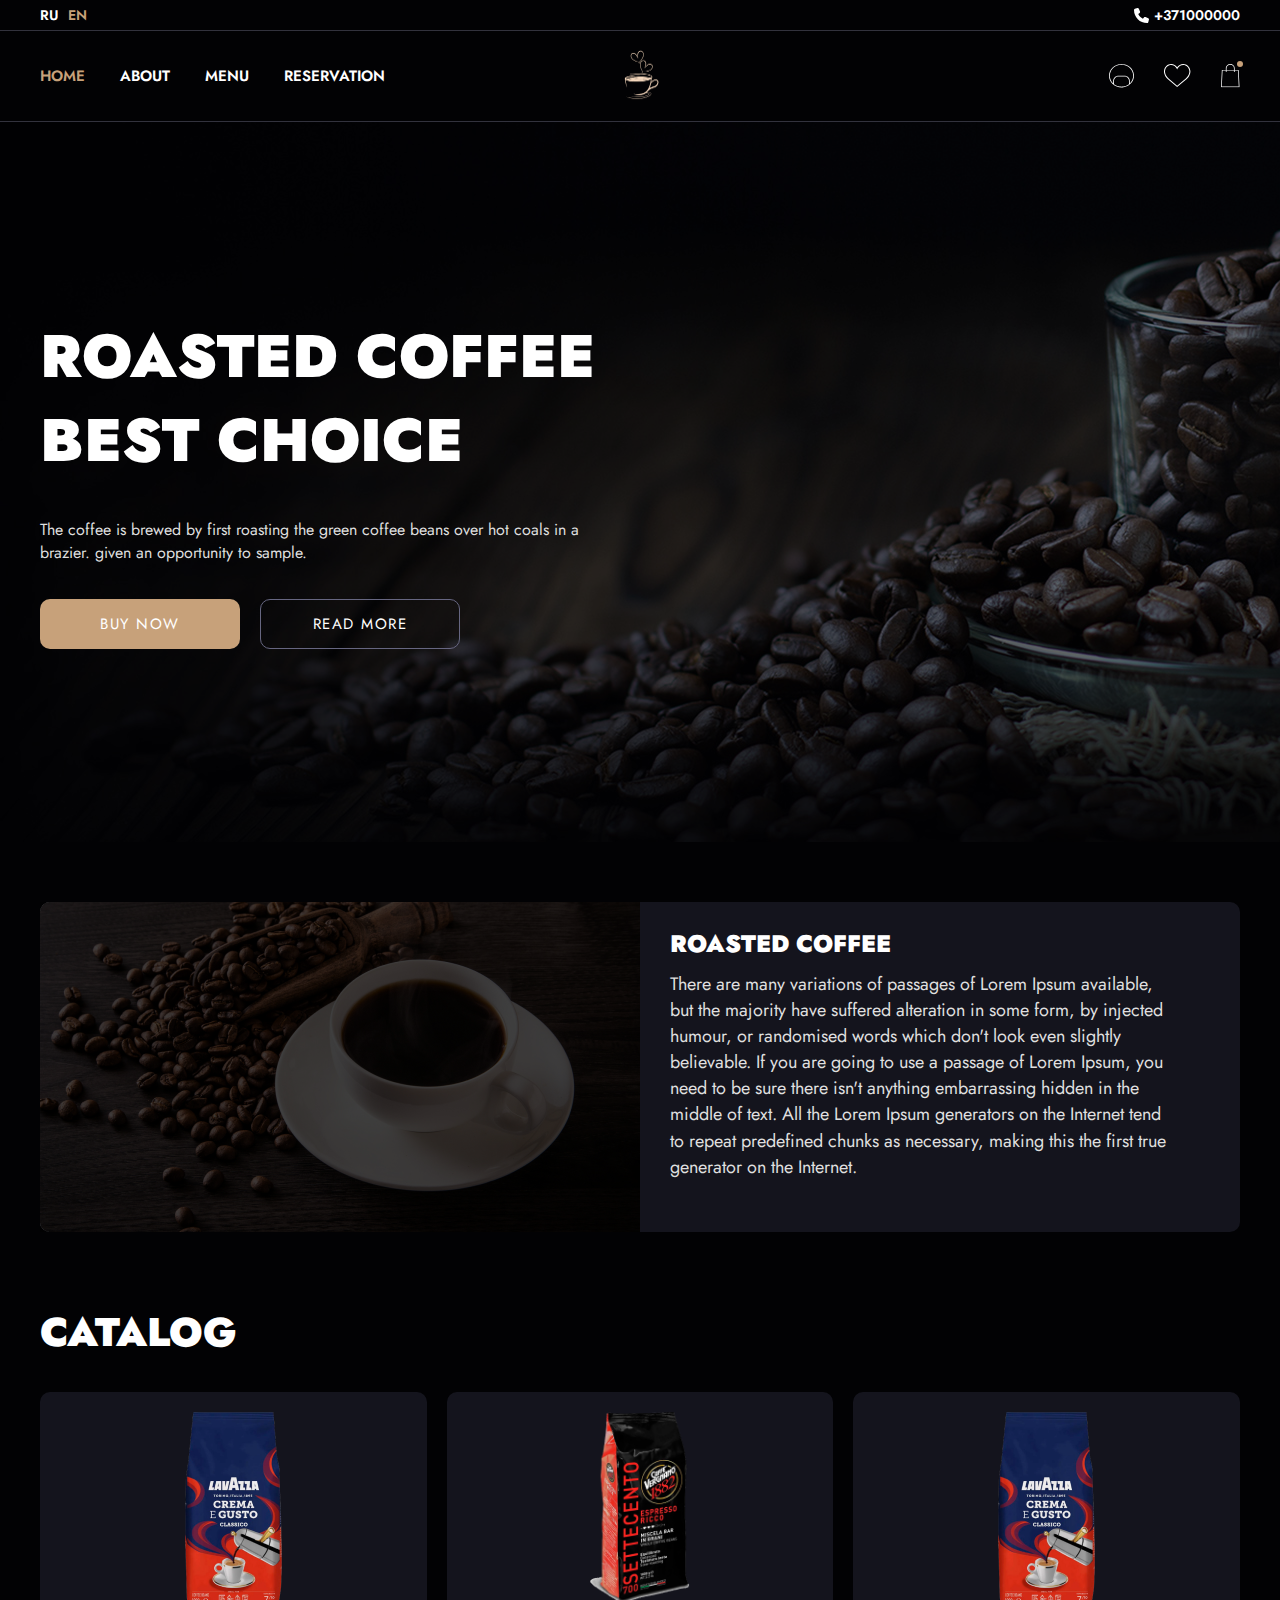
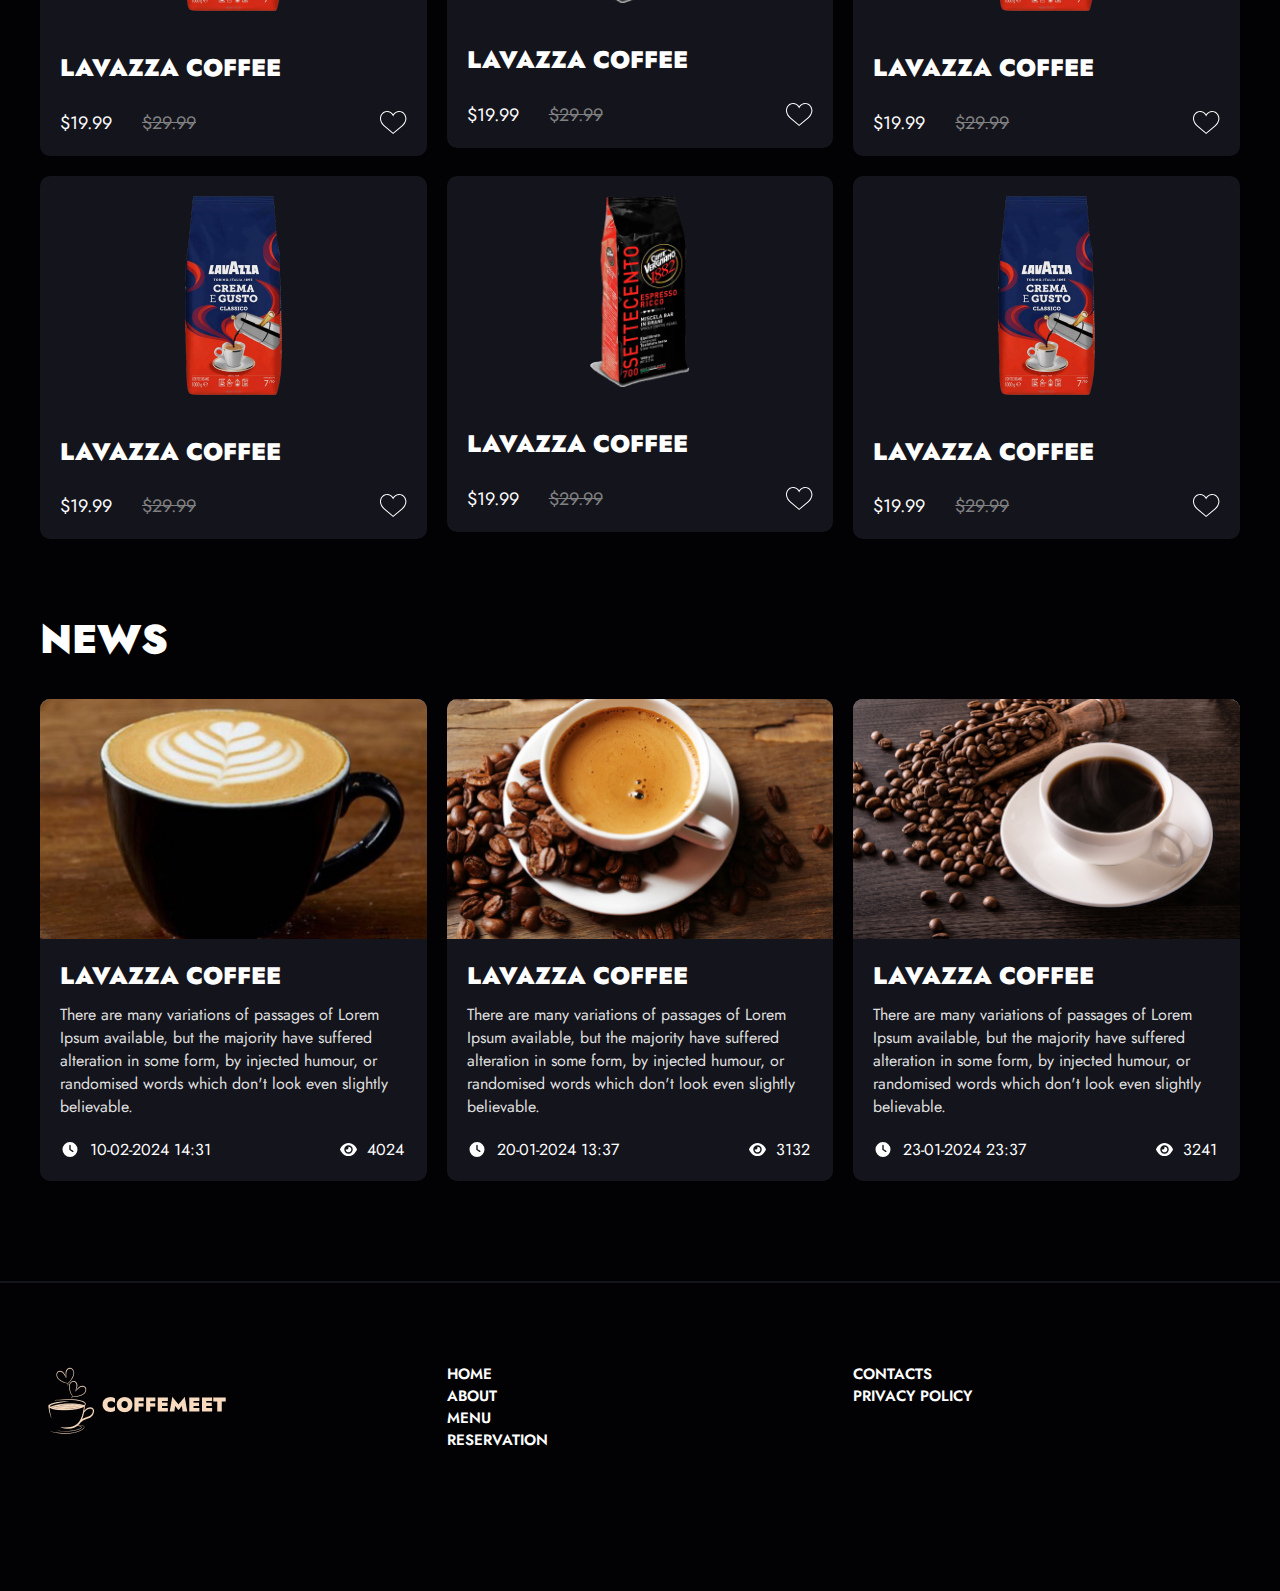
<file: index.html>
<!DOCTYPE html>
<html lang="en">
  <head>
    <meta charset="UTF-8" />
    <link rel="stylesheet" href="css/style.css" />
    <link rel="preconnect" href="https://fonts.googleapis.com" />
    <link rel="preconnect" href="https://fonts.gstatic.com" crossorigin />
    <link
      href="https://fonts.googleapis.com/css2?family=Jost:ital,wght@0,100..900;1,100..900&display=swap"
      rel="stylesheet"
    />
    <title>Main page</title>
  </head>
  <body>
    <header class="header">
      <div class="header__line">
        <div class="container">
          <div class="header__line-wrappper">
            <div class="header__lng">
              <a href="#">Ru</a>
              <a class="active" href="#">En</a>
            </div>
						<div class="header__phone-container">
							<img class="header__phone-img" src="img/phone-solid.svg" alt="">
							<a class="header__phone" href="#">+371000000</a>
						</div>
          </div>
        </div>
      </div>
      <div class="container">
        <div class="header__wrapper">
          <div class="header__block">
            <nav class="nav">
              <a class="nav__link active" href="#">Home</a>
              <a class="nav__link" href="#">About</a>
              <a class="nav__link" href="#">Menu</a>
              <a class="nav__link" href="#">Reservation</a>
            </nav>
          </div>

          <a class="logo" href="#">
            <img src="img/—Pngtree—coffee logo_5898135 1.png" alt="logo" />
          </a>
          <div class="header__block right">
            <div class="header__actions">
              <a class="header__link" href="#">
                <img src="img/Vector.svg" alt="profile" />
              </a>
              <a class="header__link" href="#">
                <img src="img/favorite 1.svg" alt="favorite" />
              </a>
              <a class="header__link" href="#">
                <img src="img/cart 1.svg" alt="cart" />
                <div class="header__link-event"></div>
              </a>
            </div>
          </div>
        </div>
      </div>
    </header>

    <div class="intro" style="background-image: url(img/hero_img.png)">
      <div class="container">
        <div class="intro__wrapper">
          <div class="intro__block">
            <h1 class="intro__title">Roasted coffee best choice</h1>
            <p class="intro__text">
              The coffee is brewed by first roasting the green coffee beans over
              hot coals in a brazier. given an opportunity to sample.
            </p>
            <div class="intro__actions">
              <a class="btn btn-main" href=""> Buy now</a>
              <a class="btn btn-secondary" href=""> read more</a>
            </div>
          </div>
        </div>
        <!-- /.intro__wrapper -->
      </div>
      <!-- /.container -->
    </div>
    <!-- /.intro -->

    <div class="container">
      <div class="info__block">
        <div class="info__img-wrapper">
          <img class="info__img" src="img/image.jpg" alt="" />
        </div>
        <div class="info__item">
          <div class="info__title">Roasted Coffee</div>

          <div class="info_text">
            There are many variations of passages of Lorem Ipsum available, but
            the majority have suffered alteration in some form, by injected
            humour, or randomised words which don't look even slightly
            believable. If you are going to use a passage of Lorem Ipsum, you
            need to be sure there isn't anything embarrassing hidden in the
            middle of text. All the Lorem Ipsum generators on the Internet tend
            to repeat predefined chunks as necessary, making this the first true
            generator on the Internet.
          </div>
        </div>
      </div>
    </div>

    <div class="container">
      <h2 class="block__title">Catalog</h2>
      <div class="block__wrappper">
        <div class="products__block">
          <a class="products__item" href="#">
            <img class="products__img" src="img/product1 1.png" alt="" />
            <h3 class="products__title">Lavazza coffee</h3>
            <div class="products__footer">
              <div class="products__price">
                $19.99
                <del>$29.99</del>
              </div>
              <button type="button" class="products__favorite">
                <img src="img/favorite 1.svg" alt="" />
              </button>
            </div>
          </a>
        </div>

        <div class="products__block">
          <a class="products__item" href="#">
            <img class="products__img" src="img/product2 1.png" alt="" />
            <h3 class="products__title">Lavazza coffee</h3>
            <div class="products__footer">
              <div class="products__price">
                $19.99
                <del>$29.99</del>
              </div>
              <button type="button" class="products__favorite">
                <img src="img/favorite 1.svg" alt="" />
              </button>
            </div>
          </a>
        </div>

        <div class="products__block">
          <a class="products__item" href="#">
            <img class="products__img" src="img/product1 1.png" alt="" />
            <h3 class="products__title">Lavazza coffee</h3>
            <div class="products__footer">
              <div class="products__price">
                $19.99
                <del>$29.99</del>
              </div>
              <button type="button" class="products__favorite">
                <img src="img/favorite 1.svg" alt="" />
              </button>
            </div>
          </a>
        </div>

        <div class="products__block">
          <a class="products__item" href="#">
            <img class="products__img" src="img/product1 1.png" alt="" />
            <h3 class="products__title">Lavazza coffee</h3>
            <div class="products__footer">
              <div class="products__price">
                $19.99
                <del>$29.99</del>
              </div>
              <button type="button" class="products__favorite">
                <img src="img/favorite 1.svg" alt="" />
              </button>
            </div>
          </a>
        </div>

        <div class="products__block">
          <a class="products__item" href="#">
            <img class="products__img" src="img/product2 1.png" alt="" />
            <h3 class="products__title">Lavazza coffee</h3>
            <div class="products__footer">
              <div class="products__price">
                $19.99
                <del>$29.99</del>
              </div>
              <button type="button" class="products__favorite">
                <img src="img/favorite 1.svg" alt="" />
              </button>
            </div>
          </a>
        </div>

        <div class="products__block">
          <a class="products__item" href="#">
            <img class="products__img" src="img/product1 1.png" alt="" />
            <h3 class="products__title">Lavazza coffee</h3>
            <div class="products__footer">
              <div class="products__price">
                $19.99
                <del>$29.99</del>
              </div>
              <button type="button" class="products__favorite">
                <img src="img/favorite 1.svg" alt="" />
              </button>
            </div>
          </a>
        </div>
      </div>
      <!--/.products__wrapper-->

      <div class="block__title">News</div>

      <div class="news__wrapper">
        <div class="news__block">
          <a href="" class="news__item">
            <img class="news__img" src="img/product1 1.jpg" alt="" />
						<div class="news__content">
							<h3 class="news__title">Lavazza coffee</h3>
							<p class="news__text">
								There are many variations of passages of Lorem Ipsum available,
								but the majority have suffered alteration in some form, by
								injected humour, or randomised words which don't look even
								slightly believable.
							</p>
							<div class="news__views">
								<div class="news__views-left">
									<img class="news__watch" src="img/clock-solid.svg" alt="#">
										10-02-2024
										14:31
									</div>
								<div class="news__views-right">
									<img class="icon-eye" src="img/eye-solid.svg" alt="">
									4024
								</div>
							</div>
						</div>
          </a>
        </div>
				<div class="news__block">
          <a href="" class="news__item">
            <img class="news__img" src="img/product1 1 (2).jpg" alt="" />
						<div class="news__content">
							<h3 class="news__title">Lavazza coffee</h3>
							<p class="news__text">
								There are many variations of passages of Lorem Ipsum available,
								but the majority have suffered alteration in some form, by
								injected humour, or randomised words which don't look even
								slightly believable.
							</p>
							<div class="news__views">
								<div class="news__views-left">
									<img class="news__watch" src="img/clock-solid.svg" alt="#">
										20-01-2024
										13:37
									</div>
								<div class="news__views-right">
									<img class="icon-eye" src="img/eye-solid.svg" alt="">
									3132
								</div>
							</div>
						</div>
          </a>
        </div>
				<div class="news__block">
          <a href="" class="news__item">
            <img class="news__img" src="img/product1 1 (1).jpg" alt="" />
						<div class="news__content">
							<h3 class="news__title">Lavazza coffee</h3>
							<p class="news__text">
								There are many variations of passages of Lorem Ipsum available,
								but the majority have suffered alteration in some form, by
								injected humour, or randomised words which don't look even
								slightly believable.
							</p>
							
								<div class="news__views">
									<div class="news__views-left">
										<img class="news__watch" src="img/clock-solid.svg" alt="#">
											23-01-2024
											23:37
										</div>
									<div class="news__views-right">
										<img class="icon-eye" src="img/eye-solid.svg" alt="">
										3241
									</div>
								</div>
							</div>
						</div>
          </a>
        </div>
      </div>
    </div>

<footer class="footer">
	<div class="container">
		<div class="footer__wrapper">
			<div class="footer__block">
				<a class="footer__logo" href="#">
					<img src="img/logo.png" alt="">
				</a>
			</div>
			<div class="footer__block">
				<nav class="nav nav-footer">
					<a class="nav__link" href="#">Home</a>
					<a class="nav__link" href="#">About</a>
					<a class="nav__link" href="#">Menu</a>
					<a class="nav__link" href="#">Reservation</a>
				</nav>
			</div>
			<div class="footer__block">
				<nav class="nav nav-footer">
					<a class="nav__link" href="#">Contacts</a>
					<a class="nav__link" href="#">Privacy policy</a>
				</nav>
			</div>
		</div>
	</div>
</footer>
  </body>
</html>
</file>
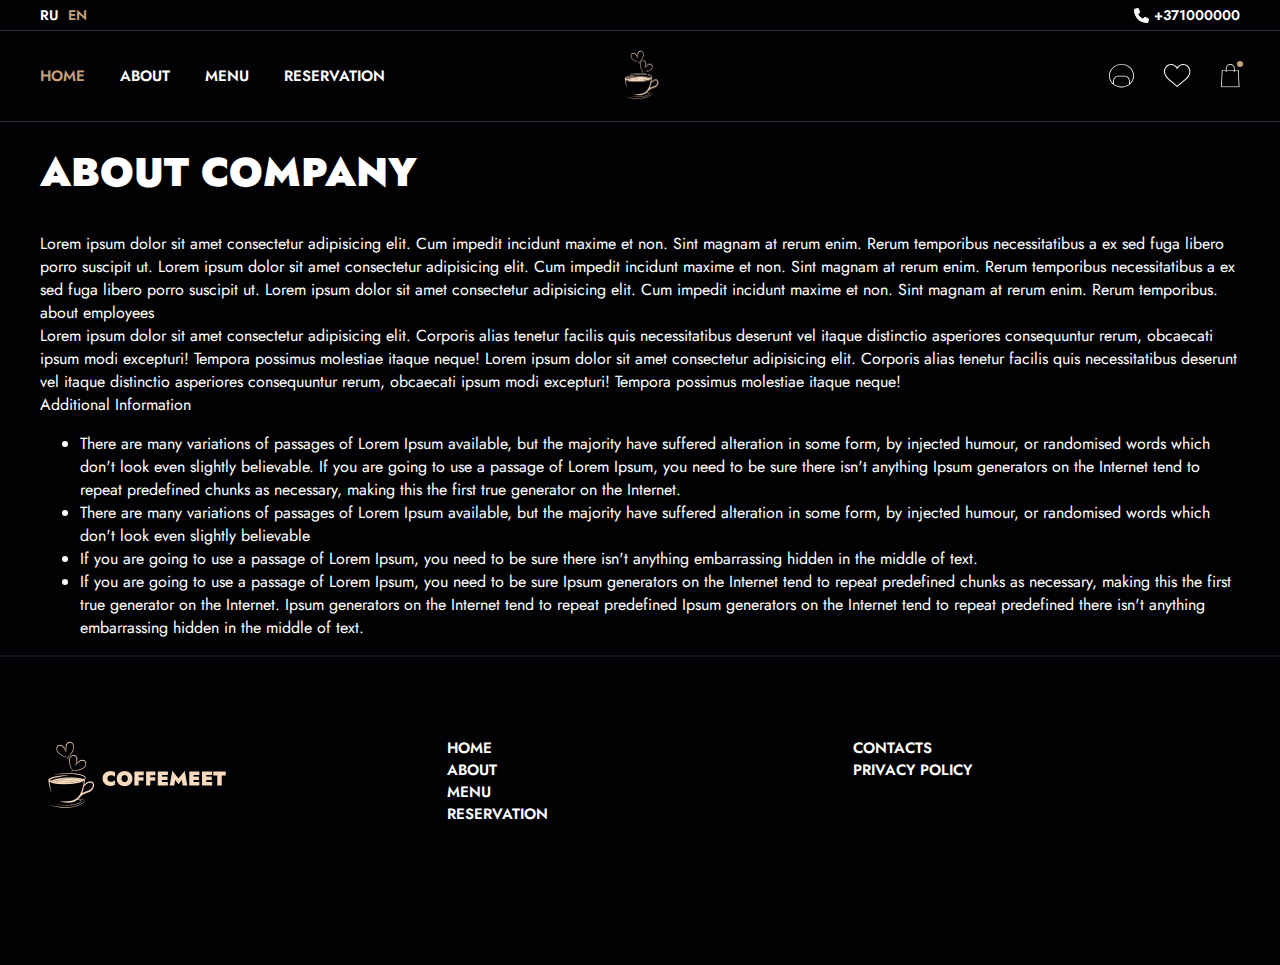
<file: about.html>
<!DOCTYPE html>
<html lang="en">
  <head>
    <meta charset="UTF-8" />
    <link rel="stylesheet" href="css/style.css" />
    <link rel="preconnect" href="https://fonts.googleapis.com" />
    <link rel="preconnect" href="https://fonts.gstatic.com" crossorigin />
    <link
      href="https://fonts.googleapis.com/css2?family=Jost:ital,wght@0,100..900;1,100..900&display=swap"
      rel="stylesheet"
    />
    <title>Main page</title>
  </head>
  <body>
    <header class="header">
      <div class="header__line">
        <div class="container">
          <div class="header__line-wrappper">
            <div class="header__lng">
              <a href="#">Ru</a>
              <a class="active" href="#">En</a>
            </div>
            <div class="header__phone-container">
              <img class="header__phone-img" src="img/phone-solid.svg" alt="" />
              <a class="header__phone" href="#">+371000000</a>
            </div>
          </div>
        </div>
      </div>
      <div class="container">
        <div class="header__wrapper">
          <div class="header__block">
            <nav class="nav">
              <a class="nav__link active" href="index.html">Home</a>
              <a class="nav__link" href="about.html">About</a>
              <a class="nav__link" href="#">Menu</a>
              <a class="nav__link" href="#">Reservation</a>
            </nav>
          </div>

          <a class="logo" href="#">
            <img src="img/—Pngtree—coffee logo_5898135 1.png" alt="logo" />
          </a>
          <div class="header__block right">
            <div class="header__actions">
              <a class="header__link" href="#">
                <img src="img/Vector.svg" alt="profile" />
              </a>
              <a class="header__link" href="#">
                <img src="img/favorite 1.svg" alt="favorite" />
              </a>
              <a class="header__link" href="#">
                <img src="img/cart 1.svg" alt="cart" />
                <div class="header__link-event"></div>
              </a>
            </div>
          </div>
        </div>
      </div>
    </header>

    <div class="container">
      <div class="block__title-1">
				About company
			</div>
      <div class="about__text">
        Lorem ipsum dolor sit amet consectetur adipisicing elit. Cum impedit
        incidunt maxime et non. Sint magnam at rerum enim. Rerum temporibus
        necessitatibus a ex sed fuga libero porro suscipit ut. Lorem ipsum dolor
        sit amet consectetur adipisicing elit. Cum impedit incidunt maxime et
        non. Sint magnam at rerum enim. Rerum temporibus necessitatibus a ex sed
        fuga libero porro suscipit ut. Lorem ipsum dolor sit amet consectetur
        adipisicing elit. Cum impedit incidunt maxime et non. Sint magnam at
        rerum enim. Rerum temporibus.
      </div>
			<div class="block__title-2">
				about employees
			</div>
      <div class="about__text-1">
        Lorem ipsum dolor sit amet consectetur adipisicing elit. Corporis alias
        tenetur facilis quis necessitatibus deserunt vel itaque distinctio
        asperiores consequuntur rerum, obcaecati ipsum modi excepturi! Tempora
        possimus molestiae itaque neque!
				Lorem ipsum dolor sit amet consectetur adipisicing elit. Corporis alias
        tenetur facilis quis necessitatibus deserunt vel itaque distinctio
        asperiores consequuntur rerum, obcaecati ipsum modi excepturi! Tempora
        possimus molestiae itaque neque!
      </div>

      <div class="additional__text">
				Additional Information
			</div>
      <div class="product__item-1">
        <ul>
          <li>
            There are many variations of passages of Lorem Ipsum available, but
            the majority have suffered alteration in some form, by injected
            humour, or randomised words which don't look even slightly
            believable. If you are going to use a passage of Lorem Ipsum, you
            need to be sure there isn't anything Ipsum generators on the
            Internet tend to repeat predefined chunks as necessary, making this
            the first true generator on the Internet.
          </li>
          <li>
            There are many variations of passages of Lorem Ipsum available, but
            the majority have suffered alteration in some form, by injected
            humour, or randomised words which don't look even slightly
            believable
          </li>
          <li>
            If you are going to use a passage of Lorem Ipsum, you need to be
            sure there isn't anything embarrassing hidden in the middle of text.
          </li>
          <li>
            If you are going to use a passage of Lorem Ipsum, you need to be
            sure Ipsum generators on the Internet tend to repeat predefined
            chunks as necessary, making this the first true generator on the
            Internet. Ipsum generators on the Internet tend to repeat predefined
            Ipsum generators on the Internet tend to repeat predefined there
            isn't anything embarrassing hidden in the middle of text.
          </li>
        </ul>
      </div>
    </div>

    <footer class="footer">
      <div class="container">
        <div class="footer__wrapper">
          <div class="footer__block">
            <a class="footer__logo" href="#">
              <img src="img/logo.png" alt="" />
            </a>
          </div>
          <div class="footer__block">
            <nav class="nav nav-footer">
              <a class="nav__link" href="#">Home</a>
              <a class="nav__link" href="#">About</a>
              <a class="nav__link" href="#">Menu</a>
              <a class="nav__link" href="#">Reservation</a>
            </nav>
          </div>
          <div class="footer__block">
            <nav class="nav nav-footer">
              <a class="nav__link" href="#">Contacts</a>
              <a class="nav__link" href="#">Privacy policy</a>
            </nav>
          </div>
        </div>
      </div>
    </footer>
  </body>
</html>
</file>
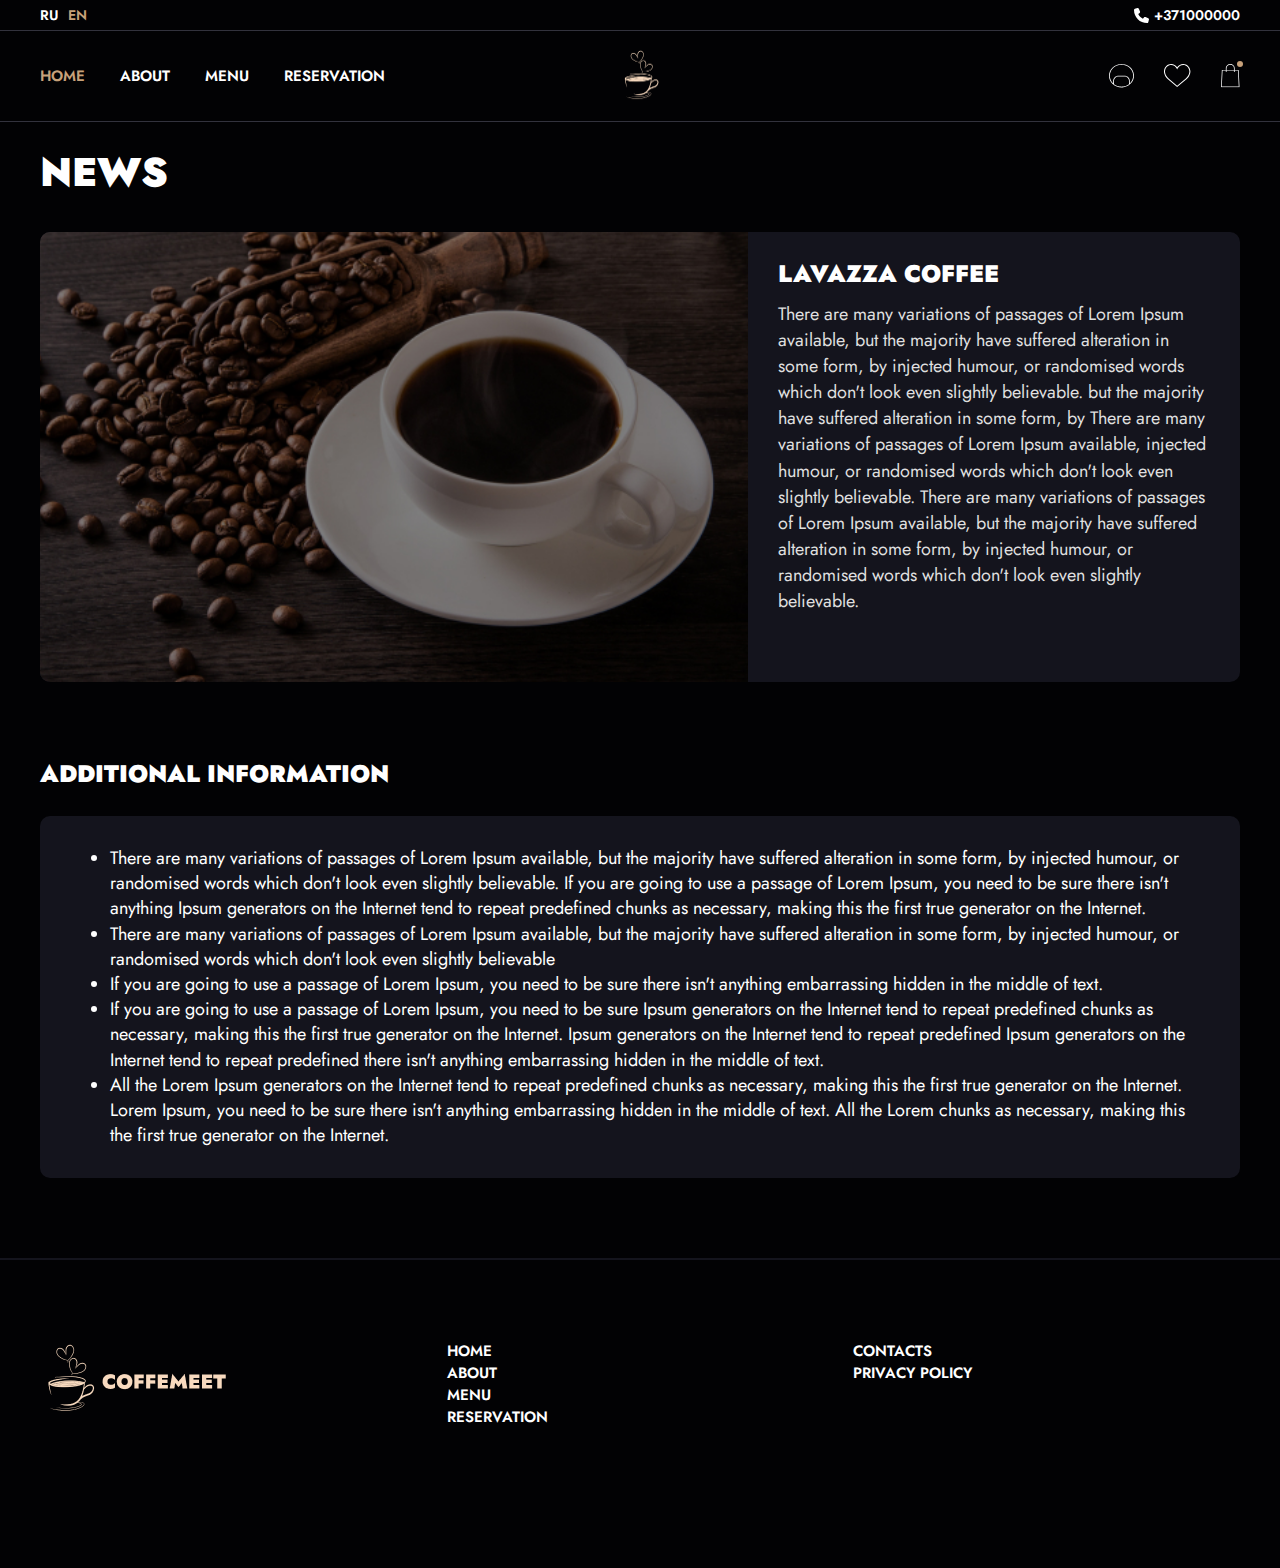
<file: checkout__news.html>
<!DOCTYPE html>
<html lang="en">
  <head>
    <meta charset="UTF-8" />
    <link rel="stylesheet" href="css/style.css" />
    <link rel="preconnect" href="https://fonts.googleapis.com" />
    <link rel="preconnect" href="https://fonts.gstatic.com" crossorigin />
    <link
      href="https://fonts.googleapis.com/css2?family=Jost:ital,wght@0,100..900;1,100..900&display=swap"
      rel="stylesheet"
    />
    <title>Main page</title>
  </head>
  <body>
    <header class="header">
      <div class="header__line">
        <div class="container">
          <div class="header__line-wrappper">
            <div class="header__lng">
              <a href="#">Ru</a>
              <a class="active" href="#">En</a>
            </div>
						<div class="header__phone-container">
							<img class="header__phone-img" src="img/phone-solid.svg" alt="">
							<a class="header__phone" href="#">+371000000</a>
						</div>
          </div>
        </div>
      </div>
      <div class="container">
        <div class="header__wrapper">
          <div class="header__block">
            <nav class="nav">
              <a class="nav__link active" href="#">Home</a>
              <a class="nav__link" href="#">About</a>
              <a class="nav__link" href="#">Menu</a>
              <a class="nav__link" href="#">Reservation</a>
            </nav>
          </div>

          <a class="logo" href="#">
            <img src="img/—Pngtree—coffee logo_5898135 1.png" alt="logo" />
          </a>
          <div class="header__block right">
            <div class="header__actions">
              <a class="header__link" href="#">
                <img src="img/Vector.svg" alt="profile" />
              </a>
              <a class="header__link" href="#">
                <img src="img/favorite 1.svg" alt="favorite" />
              </a>
              <a class="header__link" href="#">
                <img src="img/cart 1.svg" alt="cart" />
                <div class="header__link-event"></div>
              </a>
            </div>
          </div>
        </div>
      </div>
    </header>

    <div class="container">
				<div class="block__title-1">
					News
				</div>
			<div class="info__block-1">
        <div class="info__img-wrapper-1">
          <img class="info__img" src="img/image.jpg" alt=""/>
        </div>
        <div class="info__item">
          <div class="info__title">Lavazza coffee</div>

          <div class="info_text">
						There are many variations of passages of Lorem Ipsum available,
						but the majority have suffered alteration in some form, by
						injected humour, or randomised words which don't look even
						slightly believable.
						but the majority have suffered alteration in some form, by
						There are many variations of passages of Lorem Ipsum available,
						injected humour, or randomised words which don't look even
						slightly believable.
						There are many variations of passages of Lorem Ipsum available,
						but the majority have suffered alteration in some form, by
						injected humour, or randomised words which don't look even
						slightly believable.
          </div>
        </div>
      </div>

				<div class="product__footer">
					<div class="block__title">
						Additional Information
					</div>
					<div class="product__item">
						<ul>
							<li>	
								There are many variations of passages of Lorem Ipsum available,
								but the majority have suffered alteration in some form, by 
								injected humour, or randomised words which don't look even 
								slightly believable. If you are going to use a passage of 
								Lorem Ipsum, you need to be sure there isn't anything 
								Ipsum generators on the Internet tend to repeat predefined 
								chunks as necessary, making this the first true generator on the Internet.
							</li>
							<li>
								There are many variations of passages of Lorem Ipsum available, 
								but the majority have suffered alteration in some form, by injected humour,
								or randomised words which don't look even slightly believable
							</li>
							<li>
								If you are going to use a passage of Lorem Ipsum, you need to be sure
								 there isn't anything embarrassing hidden in the middle of text. 
							</li>
							<li>
								If you are going to use a passage of Lorem Ipsum, you need to be sure
								Ipsum generators on the Internet tend to repeat predefined 
								chunks as necessary, making 	this the first true generator on the Internet.
								Ipsum generators on the Internet tend to repeat predefined 
								Ipsum generators on the Internet tend to repeat predefined 
								there isn't anything embarrassing hidden in the middle of text. 
							</li>
							<li>
								All the Lorem Ipsum generators on the Internet tend to repeat predefined
								chunks as necessary, making this the first true generator on the Internet.
								Lorem Ipsum, you need to be sure there isn't anything 
								embarrassing hidden in the middle of text. All the Lorem 
								chunks as necessary, making this the first true generator on the Internet.
							</li>
						</ul>
					</div>
				</div>
			</div>

<footer class="footer">
	<div class="container">
		<div class="footer__wrapper">
			<div class="footer__block">
				<a class="footer__logo" href="#">
					<img src="img/logo.png" alt="">
				</a>
			</div>
			<div class="footer__block">
				<nav class="nav nav-footer">
					<a class="nav__link" href="#">Home</a>
					<a class="nav__link" href="#">About</a>
					<a class="nav__link" href="#">Menu</a>
					<a class="nav__link" href="#">Reservation</a>
				</nav>
			</div>
			<div class="footer__block">
				<nav class="nav nav-footer">
					<a class="nav__link" href="#">Contacts</a>
					<a class="nav__link" href="#">Privacy policy</a>
				</nav>
			</div>
		</div>
	</div>
</footer>
  </body>
</html>
</file>
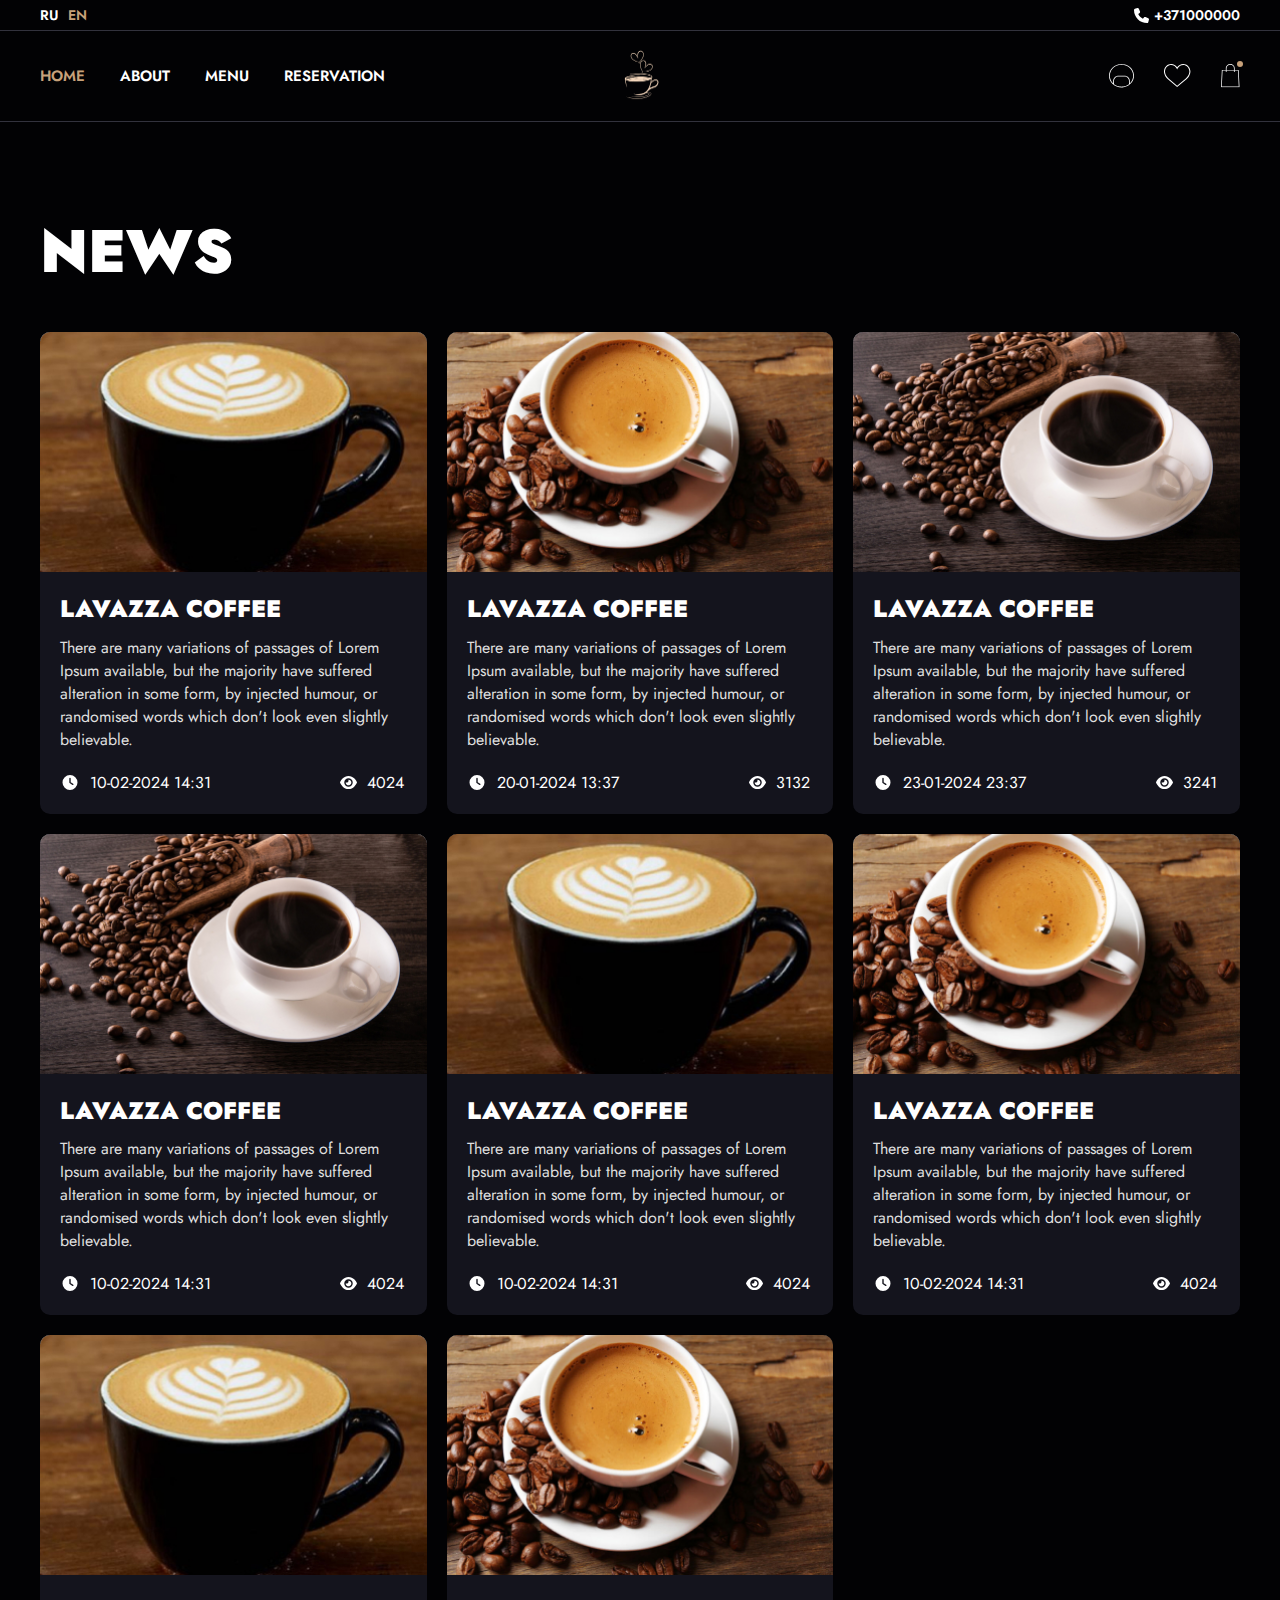
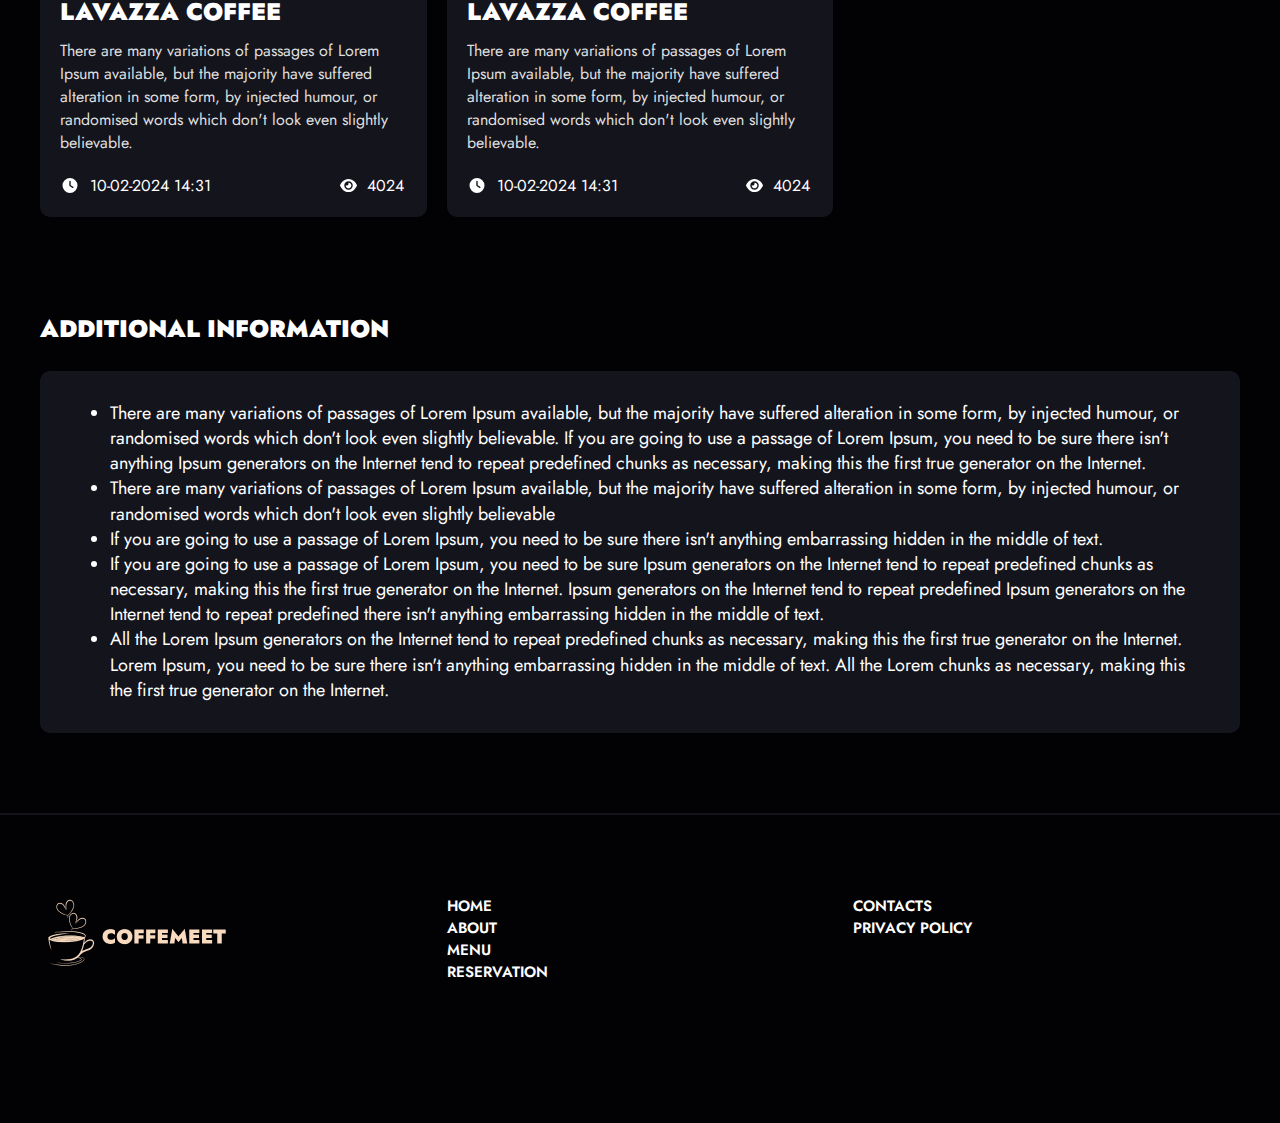
<file: news.html>
<!DOCTYPE html>
<html lang="en">
  <head>
    <meta charset="UTF-8" />
    <link rel="stylesheet" href="css/style.css" />
    <link rel="preconnect" href="https://fonts.googleapis.com" />
    <link rel="preconnect" href="https://fonts.gstatic.com" crossorigin />
    <link
      href="https://fonts.googleapis.com/css2?family=Jost:ital,wght@0,100..900;1,100..900&display=swap"
      rel="stylesheet"
    />
    <title>Main page</title>
  </head>
  <body>
    <header class="header">
      <div class="header__line">
        <div class="container">
          <div class="header__line-wrappper">
            <div class="header__lng">
              <a href="#">Ru</a>
              <a class="active" href="#">En</a>
            </div>
						<div class="header__phone-container">
							<img class="header__phone-img" src="img/phone-solid.svg" alt="">
							<a class="header__phone" href="#">+371000000</a>
						</div>
          </div>
        </div>
      </div>
      <div class="container">
        <div class="header__wrapper">
          <div class="header__block">
            <nav class="nav">
              <a class="nav__link active" href="#">Home</a>
              <a class="nav__link" href="#">About</a>
              <a class="nav__link" href="#">Menu</a>
              <a class="nav__link" href="#">Reservation</a>
            </nav>
          </div>

          <a class="logo" href="#">
            <img src="img/—Pngtree—coffee logo_5898135 1.png" alt="logo" />
          </a>
          <div class="header__block right">
            <div class="header__actions">
              <a class="header__link" href="#">
                <img src="img/Vector.svg" alt="profile" />
              </a>
              <a class="header__link" href="#">
                <img src="img/favorite 1.svg" alt="favorite" />
              </a>
              <a class="header__link" href="#">
                <img src="img/cart 1.svg" alt="cart" />
                <div class="header__link-event"></div>
              </a>
            </div>
          </div>
        </div>
      </div>
    </header>

    <div class="container">

			<div class="product">
				<div class="block__title">
					News
				</div>
				<div class="news__wrapper">
					<div class="news__block">
						<a href="" class="news__item">
							<img class="news__img" src="img/product1 1.jpg" alt="" />
							<div class="news__content">
								<h3 class="news__title">Lavazza coffee</h3>
								<p class="news__text">
									There are many variations of passages of Lorem Ipsum available,
									but the majority have suffered alteration in some form, by
									injected humour, or randomised words which don't look even
									slightly believable.
								</p>
								<div class="news__views">
									<div class="news__views-left">
										<img class="news__watch" src="img/clock-solid.svg" alt="#">
											10-02-2024
											14:31
										</div>
									<div class="news__views-right">
										<img class="icon-eye" src="img/eye-solid.svg" alt="">
										4024
									</div>
								</div>
							</div>
						</a>
					</div>
					<div class="news__block">
						<a href="" class="news__item">
							<img class="news__img" src="img/product1 1 (2).jpg" alt="" />
							<div class="news__content">
								<h3 class="news__title">Lavazza coffee</h3>
								<p class="news__text">
									There are many variations of passages of Lorem Ipsum available,
									but the majority have suffered alteration in some form, by
									injected humour, or randomised words which don't look even
									slightly believable.
								</p>
								<div class="news__views">
									<div class="news__views-left">
										<img class="news__watch" src="img/clock-solid.svg" alt="#">
											20-01-2024
											13:37
										</div>
									<div class="news__views-right">
										<img class="icon-eye" src="img/eye-solid.svg" alt="">
										3132
									</div>
								</div>
							</div>
						</a>
					</div>
					<div class="news__block">
						<a href="" class="news__item">
							<img class="news__img" src="img/product1 1 (1).jpg" alt="" />
							<div class="news__content">
								<h3 class="news__title">Lavazza coffee</h3>
								<p class="news__text">
									There are many variations of passages of Lorem Ipsum available,
									but the majority have suffered alteration in some form, by
									injected humour, or randomised words which don't look even
									slightly believable.
								</p>
								
									<div class="news__views">
										<div class="news__views-left">
											<img class="news__watch" src="img/clock-solid.svg" alt="#">
												23-01-2024
												23:37
											</div>
										<div class="news__views-right">
											<img class="icon-eye" src="img/eye-solid.svg" alt="">
											3241
										</div>
									</div>
								</div>
							</div>
						</a>
						<div class="news__block">
							<a href="" class="news__item">
								<img class="news__img" src="img/product1 1 (1).jpg" alt="" />
								<div class="news__content">
									<h3 class="news__title">Lavazza coffee</h3>
									<p class="news__text">
										There are many variations of passages of Lorem Ipsum available,
										but the majority have suffered alteration in some form, by
										injected humour, or randomised words which don't look even
										slightly believable.
									</p>
									<div class="news__views">
										<div class="news__views-left">
											<img class="news__watch" src="img/clock-solid.svg" alt="#">
												10-02-2024
												14:31
											</div>
										<div class="news__views-right">
											<img class="icon-eye" src="img/eye-solid.svg" alt="">
											4024
										</div>
									</div>
								</div>
							</a>
						</div>
						<div class="news__block">
							<a href="" class="news__item">
								<img class="news__img" src="img/product1 1.jpg" alt="" />
								<div class="news__content">
									<h3 class="news__title">Lavazza coffee</h3>
									<p class="news__text">
										There are many variations of passages of Lorem Ipsum available,
										but the majority have suffered alteration in some form, by
										injected humour, or randomised words which don't look even
										slightly believable.
									</p>
									<div class="news__views">
										<div class="news__views-left">
											<img class="news__watch" src="img/clock-solid.svg" alt="#">
												10-02-2024
												14:31
											</div>
										<div class="news__views-right">
											<img class="icon-eye" src="img/eye-solid.svg" alt="">
											4024
										</div>
									</div>
								</div>
							</a>
						</div>
						<div class="news__block">
							<a href="" class="news__item">
								<img class="news__img" src="img/product1 1 (2).jpg" alt="" />
								<div class="news__content">
									<h3 class="news__title">Lavazza coffee</h3>
									<p class="news__text">
										There are many variations of passages of Lorem Ipsum available,
										but the majority have suffered alteration in some form, by
										injected humour, or randomised words which don't look even
										slightly believable.
									</p>
									<div class="news__views">
										<div class="news__views-left">
											<img class="news__watch" src="img/clock-solid.svg" alt="#">
												10-02-2024
												14:31
											</div>
										<div class="news__views-right">
											<img class="icon-eye" src="img/eye-solid.svg" alt="">
											4024
										</div>
									</div>
								</div>
							</a>
						</div>
						<div class="news__block">
							<a href="" class="news__item">
								<img class="news__img" src="img/product1 1.jpg" alt="" />
								<div class="news__content">
									<h3 class="news__title">Lavazza coffee</h3>
									<p class="news__text">
										There are many variations of passages of Lorem Ipsum available,
										but the majority have suffered alteration in some form, by
										injected humour, or randomised words which don't look even
										slightly believable.
									</p>
									<div class="news__views">
										<div class="news__views-left">
											<img class="news__watch" src="img/clock-solid.svg" alt="#">
												10-02-2024
												14:31
											</div>
										<div class="news__views-right">
											<img class="icon-eye" src="img/eye-solid.svg" alt="">
											4024
										</div>
									</div>
								</div>
							</a>
						</div>
						<div class="news__block">
							<a href="" class="news__item">
								<img class="news__img" src="img/product1 1 (2).jpg" alt="" />
								<div class="news__content">
									<h3 class="news__title">Lavazza coffee</h3>
									<p class="news__text">
										There are many variations of passages of Lorem Ipsum available,
										but the majority have suffered alteration in some form, by
										injected humour, or randomised words which don't look even
										slightly believable.
									</p>
									<div class="news__views">
										<div class="news__views-left">
											<img class="news__watch" src="img/clock-solid.svg" alt="#">
												10-02-2024
												14:31
											</div>
										<div class="news__views-right">
											<img class="icon-eye" src="img/eye-solid.svg" alt="">
											4024
										</div>
									</div>
								</div>
							</a>
						</div>
					</div>
				</div>

				<div class="product__footer">
					<div class="block__title">
						Additional Information
					</div>
					<div class="product__item">
						<ul>
							<li>	
								There are many variations of passages of Lorem Ipsum available,
								but the majority have suffered alteration in some form, by 
								injected humour, or randomised words which don't look even 
								slightly believable. If you are going to use a passage of 
								Lorem Ipsum, you need to be sure there isn't anything 
								Ipsum generators on the Internet tend to repeat predefined 
								chunks as necessary, making this the first true generator on the Internet.
							</li>
							<li>
								There are many variations of passages of Lorem Ipsum available, 
								but the majority have suffered alteration in some form, by injected humour,
								or randomised words which don't look even slightly believable
							</li>
							<li>
								If you are going to use a passage of Lorem Ipsum, you need to be sure
								 there isn't anything embarrassing hidden in the middle of text. 
							</li>
							<li>
								If you are going to use a passage of Lorem Ipsum, you need to be sure
								Ipsum generators on the Internet tend to repeat predefined 
								chunks as necessary, making 	this the first true generator on the Internet.
								Ipsum generators on the Internet tend to repeat predefined 
								Ipsum generators on the Internet tend to repeat predefined 
								there isn't anything embarrassing hidden in the middle of text. 
							</li>
							<li>
								All the Lorem Ipsum generators on the Internet tend to repeat predefined
								chunks as necessary, making this the first true generator on the Internet.
								Lorem Ipsum, you need to be sure there isn't anything 
								embarrassing hidden in the middle of text. All the Lorem 
								chunks as necessary, making this the first true generator on the Internet.
							</li>
						</ul>
					</div>
				</div>
			</div>

<footer class="footer">
	<div class="container">
		<div class="footer__wrapper">
			<div class="footer__block">
				<a class="footer__logo" href="#">
					<img src="img/logo.png" alt="">
				</a>
			</div>
			<div class="footer__block">
				<nav class="nav nav-footer">
					<a class="nav__link" href="#">Home</a>
					<a class="nav__link" href="#">About</a>
					<a class="nav__link" href="#">Menu</a>
					<a class="nav__link" href="#">Reservation</a>
				</nav>
			</div>
			<div class="footer__block">
				<nav class="nav nav-footer">
					<a class="nav__link" href="#">Contacts</a>
					<a class="nav__link" href="#">Privacy policy</a>
				</nav>
			</div>
		</div>
	</div>
</footer>
  </body>
</html>
</file>
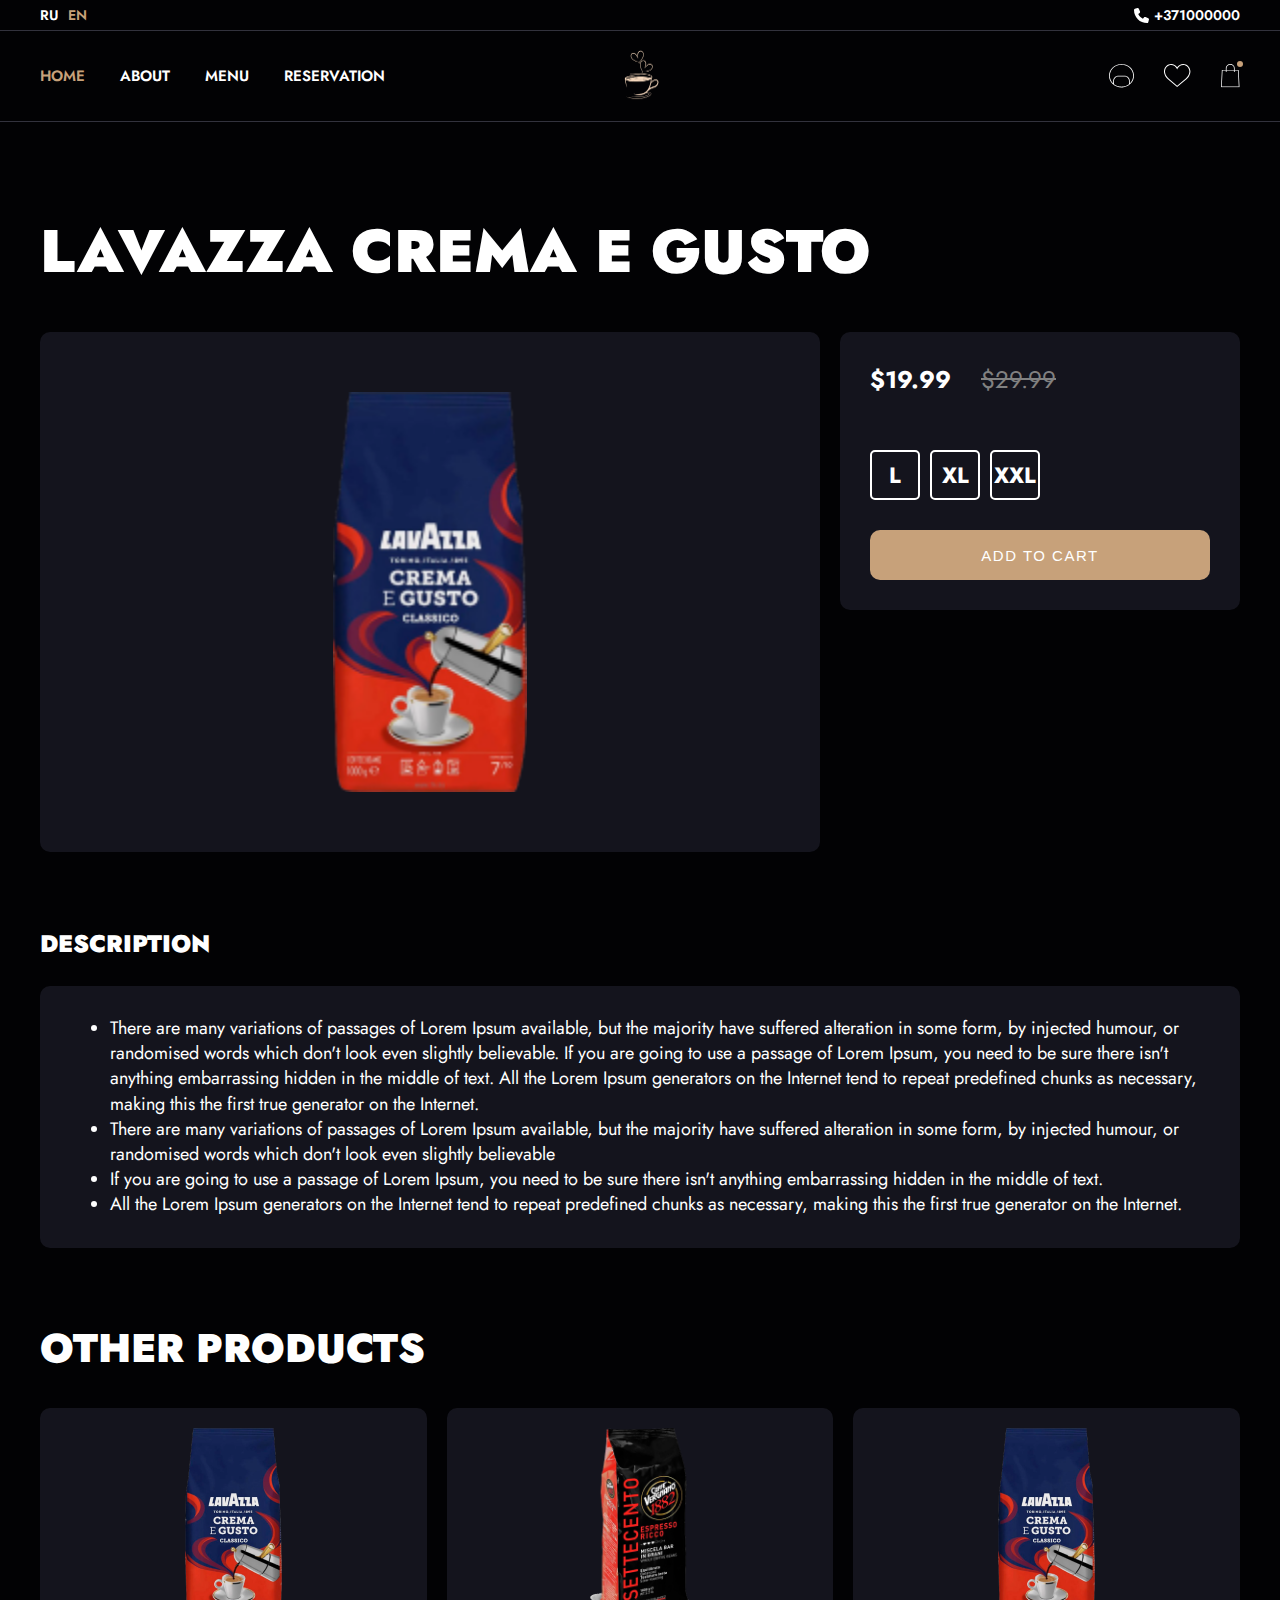
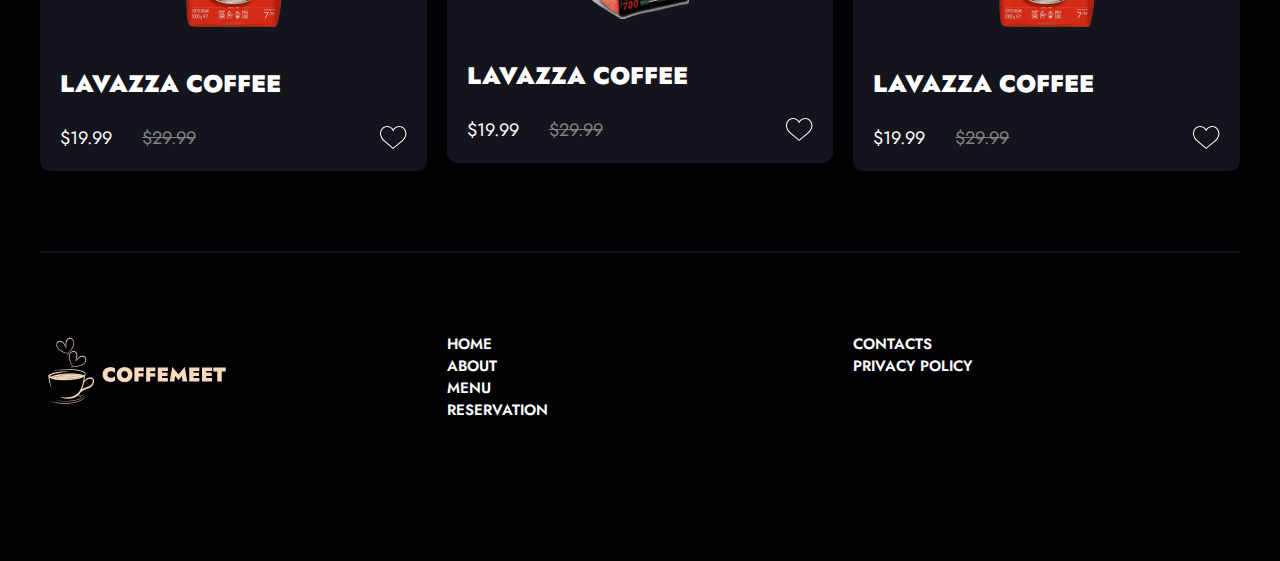
<file: opened_product.html>
<!DOCTYPE html>
<html lang="en">
  <head>
    <meta charset="UTF-8" />
    <link rel="stylesheet" href="css/style.css" />
    <link rel="preconnect" href="https://fonts.googleapis.com" />
    <link rel="preconnect" href="https://fonts.gstatic.com" crossorigin />
    <link
      href="https://fonts.googleapis.com/css2?family=Jost:ital,wght@0,100..900;1,100..900&display=swap"
      rel="stylesheet"
    />
    <title>Main page</title>
  </head>
  <body>
    <header class="header">
      <div class="header__line">
        <div class="container">
          <div class="header__line-wrappper">
            <div class="header__lng">
              <a href="#">Ru</a>
              <a class="active" href="#">En</a>
            </div>
						<div class="header__phone-container">
							<img class="header__phone-img" src="img/phone-solid.svg" alt="">
							<a class="header__phone" href="#">+371000000</a>
						</div>
          </div>
        </div>
      </div>
      <div class="container">
        <div class="header__wrapper">
          <div class="header__block">
            <nav class="nav">
              <a class="nav__link active" href="#">Home</a>
              <a class="nav__link" href="#">About</a>
              <a class="nav__link" href="#">Menu</a>
              <a class="nav__link" href="#">Reservation</a>
            </nav>
          </div>

          <a class="logo" href="#">
            <img src="img/—Pngtree—coffee logo_5898135 1.png" alt="logo" />
          </a>
          <div class="header__block right">
            <div class="header__actions">
              <a class="header__link" href="#">
                <img src="img/Vector.svg" alt="profile" />
              </a>
              <a class="header__link" href="#">
                <img src="img/favorite 1.svg" alt="favorite" />
              </a>
              <a class="header__link" href="#">
                <img src="img/cart 1.svg" alt="cart" />
                <div class="header__link-event"></div>
              </a>
            </div>
          </div>
        </div>
      </div>
    </header>

    <div class="container">

			<div class="product">
				<div class="block__title">
					Lavazza Crema E Gusto
				</div>

				<div class="product__wrapper">
					<div class="product__image">
						<div class="product__item">
							<img class="product__picture" src="img/product1 1.png" alt="">
						</div>
					</div>
					<div class="product__info">
						<div class="product__item">
							<div class="product__price">
								$19.99
								<del>$29.99</del>
							</div>
							<form action="" class="product__form">
								<div class="radio__wrapper">
									<div class="radio">
										<input type="radio" class="radio__input" id="radio_1" name="product_size">
										<label class="radio__label" for="radio_1">
											L
										</label>
									</div>
									<div class="radio">
										<input type="radio" class="radio__input" id="radio_2" name="product_size">
										<label class="radio__label" for="radio_2">
											XL
										</label>
									</div>
									<div class="radio">
										<input type="radio" class="radio__input" id="radio_3" name="product_size">
										<label class="radio__label" for="radio_3">
											XXL
										</label>
									</div>
								</div>

								<button class="btn btn-main btn-full" type="submit">Add to cart</button>
							</form>
						</div>
					</div>
				</div>

				<div class="product__footer">
					<div class="block__title">
						Description
					</div>
					<div class="product__item">
						<ul>
							<li>
								There are many variations of passages of Lorem Ipsum available,
								but the majority have suffered alteration in some form, by 
								injected humour, or randomised words which don't look even 
								slightly believable. If you are going to use a passage of 
								Lorem Ipsum, you need to be sure there isn't anything 
								embarrassing hidden in the middle of text. All the Lorem 
								Ipsum generators on the Internet tend to repeat predefined 
								chunks as necessary, making this the first true generator on the Internet.
							</li>
							<li>
								There are many variations of passages of Lorem Ipsum available, 
								but the majority have suffered alteration in some form, by injected humour,
								or randomised words which don't look even slightly believable
							</li>
							<li>
								If you are going to use a passage of Lorem Ipsum, you need to be sure
								 there isn't anything embarrassing hidden in the middle of text. 
							</li>
							<li>
								All the Lorem Ipsum generators on the Internet tend to repeat predefined
								chunks as necessary, making this the first true generator on the Internet.
							</li>
						</ul>
					</div>
				</div>
			</div>

      <h2 class="block__title">Other Products</h2>
      <div class="block__wrappper">
        <div class="products__block">
          <a class="products__item" href="#">
            <img class="products__img" src="img/product1 1.png" alt="" />
            <h3 class="products__title">Lavazza coffee</h3>
            <div class="products__footer">
              <div class="products__price">
                $19.99
                <del>$29.99</del>
              </div>
              <button type="button" class="products__favorite">
                <img src="img/favorite 1.svg" alt="" />
              </button>
            </div>
          </a>
        </div>

        <div class="products__block">
          <a class="products__item" href="#">
            <img class="products__img" src="img/product2 1.png" alt="" />
            <h3 class="products__title">Lavazza coffee</h3>
            <div class="products__footer">
              <div class="products__price">
                $19.99
                <del>$29.99</del>
              </div>
              <button type="button" class="products__favorite">
                <img src="img/favorite 1.svg" alt="" />
              </button>
            </div>
          </a>
        </div>

        <div class="products__block">
          <a class="products__item" href="#">
            <img class="products__img" src="img/product1 1.png" alt="" />
            <h3 class="products__title">Lavazza coffee</h3>
            <div class="products__footer">
              <div class="products__price">
                $19.99
                <del>$29.99</del>
              </div>
              <button type="button" class="products__favorite">
                <img src="img/favorite 1.svg" alt="" />
              </button>
            </div>
          </a>
        </div>
      </div>
      <!--/.products__wrapper-->

<footer class="footer">
	<div class="container">
		<div class="footer__wrapper">
			<div class="footer__block">
				<a class="footer__logo" href="#">
					<img src="img/logo.png" alt="">
				</a>
			</div>
			<div class="footer__block">
				<nav class="nav nav-footer">
					<a class="nav__link" href="#">Home</a>
					<a class="nav__link" href="#">About</a>
					<a class="nav__link" href="#">Menu</a>
					<a class="nav__link" href="#">Reservation</a>
				</nav>
			</div>
			<div class="footer__block">
				<nav class="nav nav-footer">
					<a class="nav__link" href="#">Contacts</a>
					<a class="nav__link" href="#">Privacy policy</a>
				</nav>
			</div>
		</div>
	</div>
</footer>
  </body>
</html>
</file>
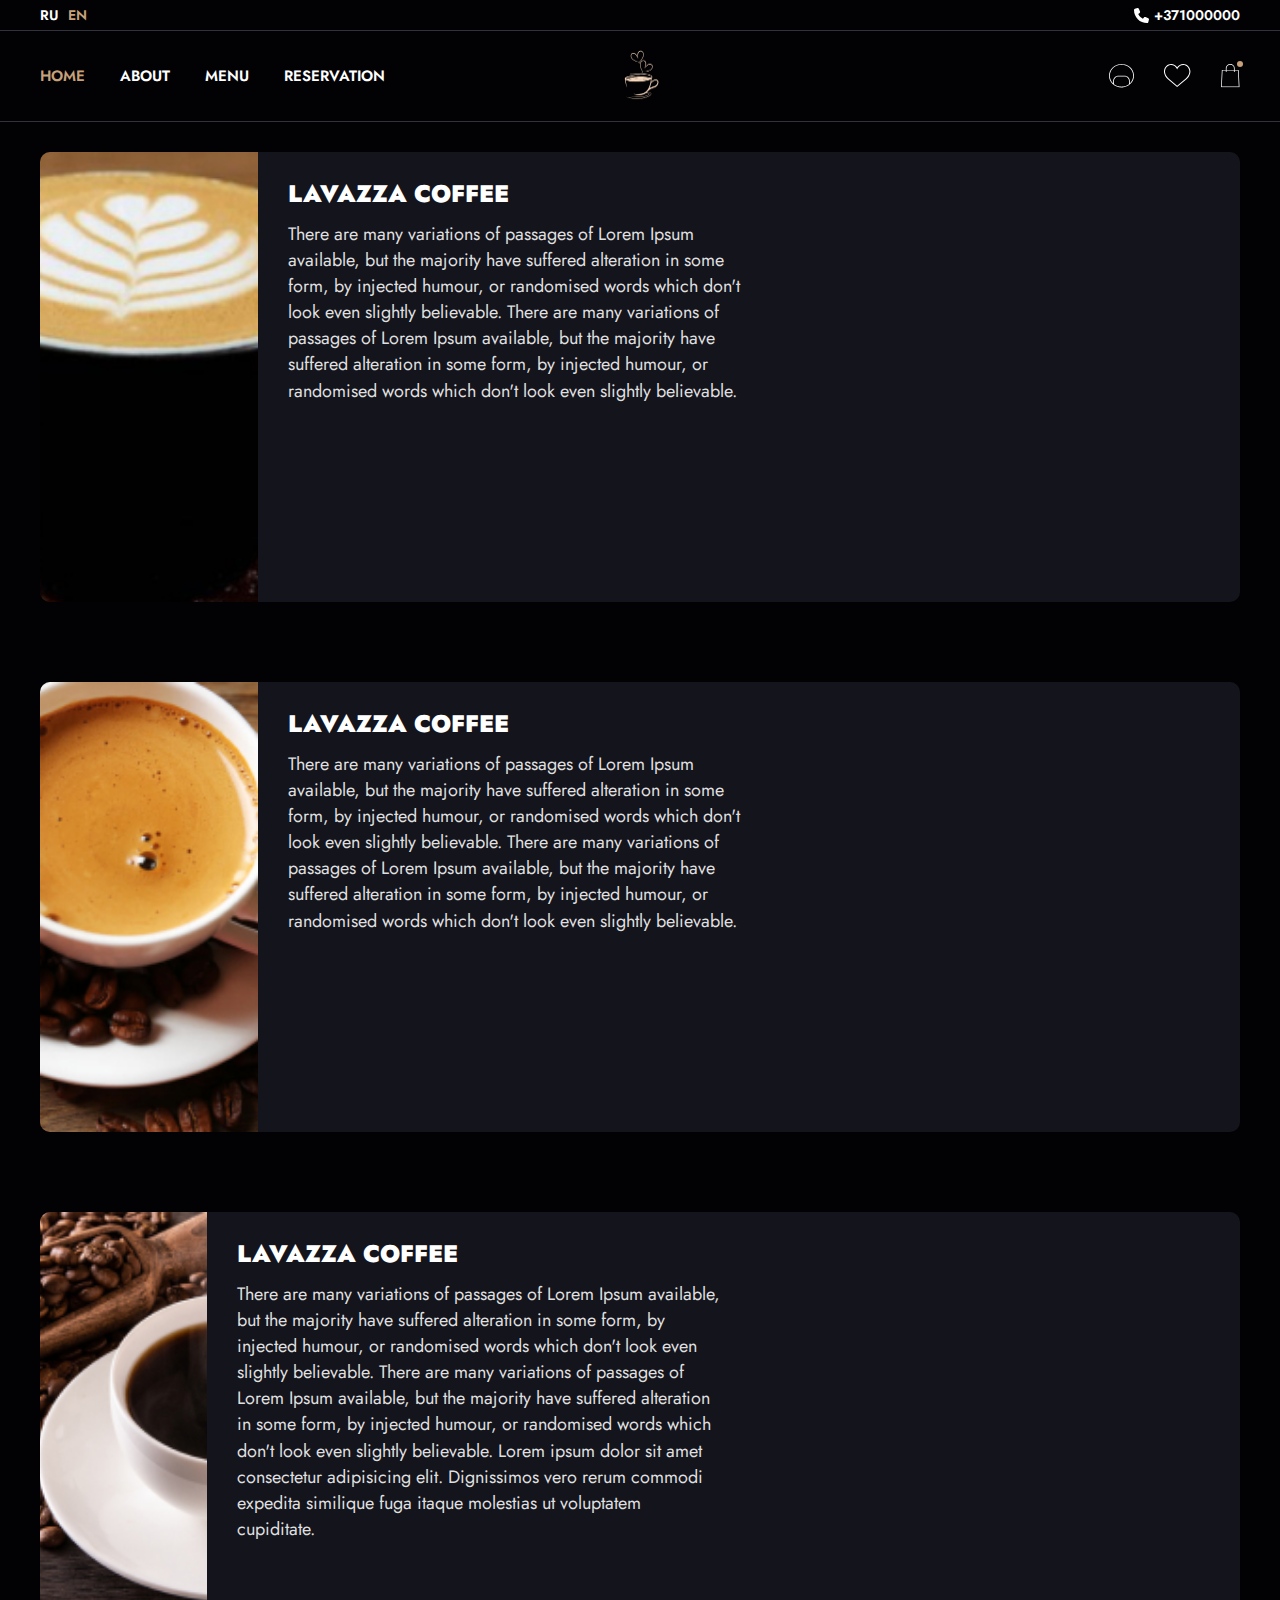
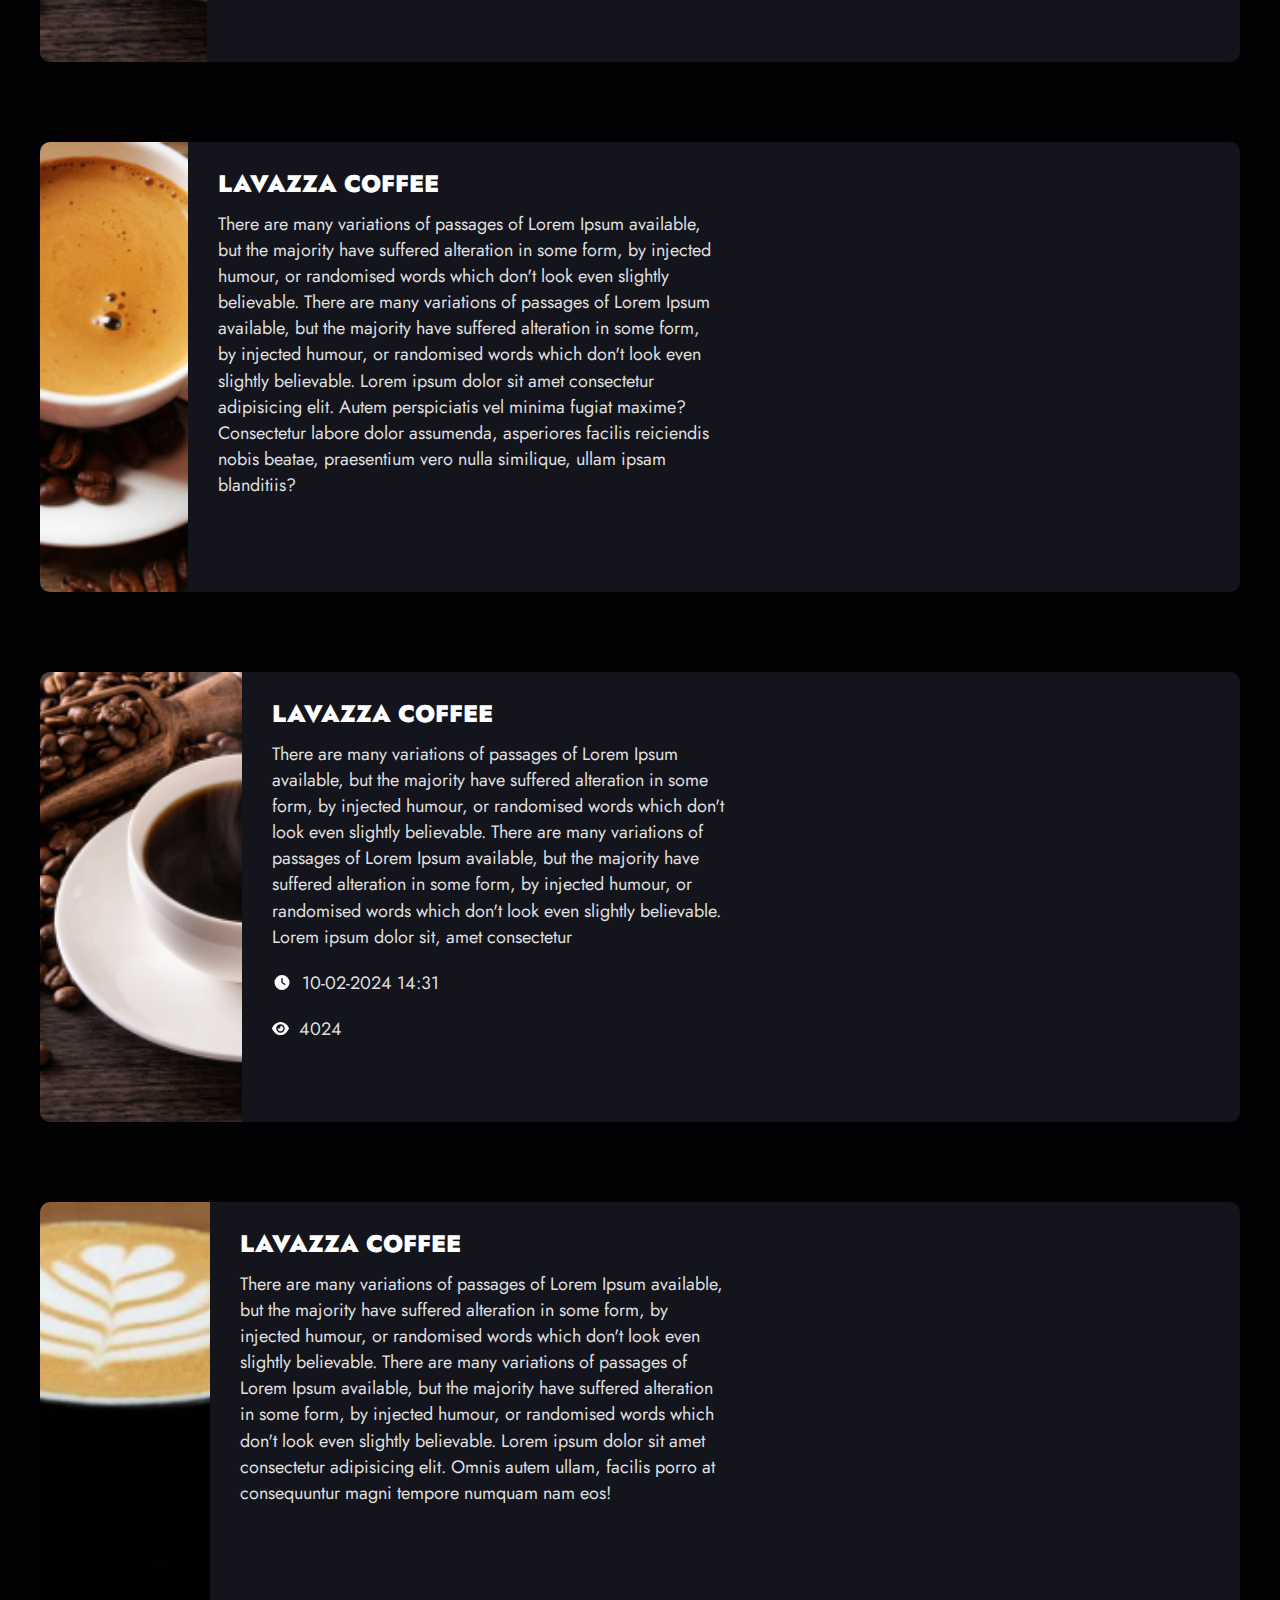
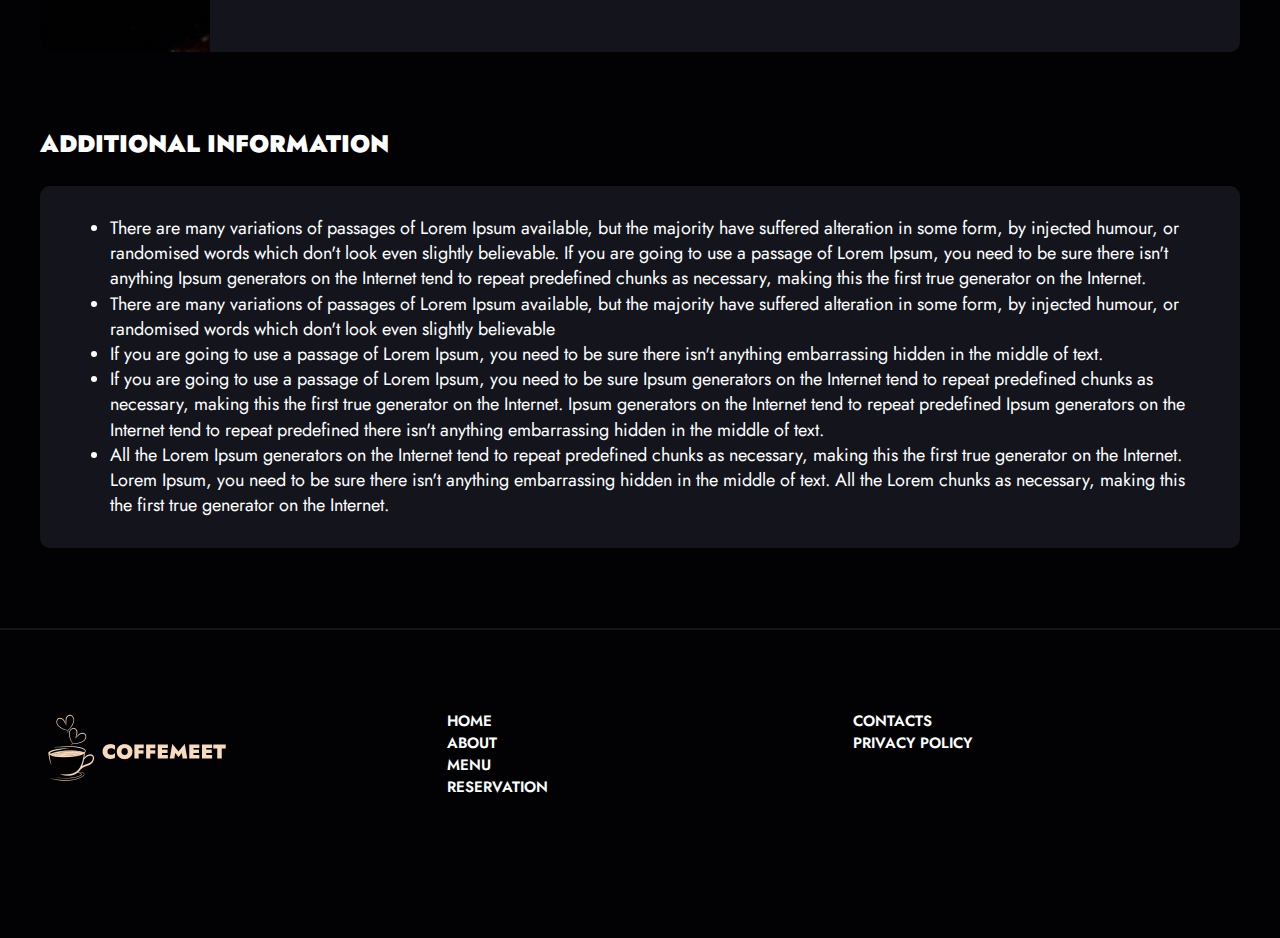
<file: page-news.html>
<!DOCTYPE html>
<html lang="en">
  <head>
    <meta charset="UTF-8" />
    <link rel="stylesheet" href="css/style.css" />
    <link rel="preconnect" href="https://fonts.googleapis.com" />
    <link rel="preconnect" href="https://fonts.gstatic.com" crossorigin />
    <link
      href="https://fonts.googleapis.com/css2?family=Jost:ital,wght@0,100..900;1,100..900&display=swap"
      rel="stylesheet"
    />
    <title>Main page</title>
  </head>
  <body>
    <header class="header">
      <div class="header__line">
        <div class="container">
          <div class="header__line-wrappper">
            <div class="header__lng">
              <a href="#">Ru</a>
              <a class="active" href="#">En</a>
            </div>
            <div class="header__phone-container">
              <img class="header__phone-img" src="img/phone-solid.svg" alt="" />
              <a class="header__phone" href="#">+371000000</a>
            </div>
          </div>
        </div>
      </div>
      <div class="container">
        <div class="header__wrapper">
          <div class="header__block">
            <nav class="nav">
              <a class="nav__link active" href="#">Home</a>
              <a class="nav__link" href="#">About</a>
              <a class="nav__link" href="#">Menu</a>
              <a class="nav__link" href="#">Reservation</a>
            </nav>
          </div>

          <a class="logo" href="#">
            <img src="img/—Pngtree—coffee logo_5898135 1.png" alt="logo" />
          </a>
          <div class="header__block right">
            <div class="header__actions">
              <a class="header__link" href="#">
                <img src="img/Vector.svg" alt="profile" />
              </a>
              <a class="header__link" href="#">
                <img src="img/favorite 1.svg" alt="favorite" />
              </a>
              <a class="header__link" href="#">
                <img src="img/cart 1.svg" alt="cart" />
                <div class="header__link-event"></div>
              </a>
            </div>
          </div>
        </div>
      </div>
    </header>

    <div class="container">
      <div class="info__block-1">
        <div class="info__img-wrapper-1">
          <img class="info__img-1" src="img/product1 1.jpg" alt="" />
        </div>
        <div class="info__item">
          <div class="info__title"><a href="">Lavazza coffee</a></div>

          <div class="info_text-1">
            There are many variations of passages of Lorem Ipsum available, but
            the majority have suffered alteration in some form, by injected
            humour, or randomised words which don't look even slightly
            believable. There are many variations of passages of Lorem Ipsum
            available, but the majority have suffered alteration in some form,
            by injected humour, or randomised words which don't look even
            slightly believable.
          </div>
        </div>
      </div>
      <div class="info__block-1">
        <div class="info__img-wrapper-1">
          <img class="info__img-1" src="img/product1 1 (2).jpg" alt="" />
        </div>
        <div class="info__item">
          <div class="info__title"><a href="">Lavazza coffee</a></div>

          <div class="info_text-1">
            There are many variations of passages of Lorem Ipsum available, but
            the majority have suffered alteration in some form, by injected
            humour, or randomised words which don't look even slightly
            believable. There are many variations of passages of Lorem Ipsum
            available, but the majority have suffered alteration in some form,
            by injected humour, or randomised words which don't look even
            slightly believable.
          </div>
        </div>
      </div>
      <div class="info__block-1">
        <div class="info__img-wrapper-1">
          <img class="info__img-1" src="img/product1 1 (1).jpg" alt="" />
        </div>
        <div class="info__item">
          <div class="info__title"><a href="">Lavazza coffee</a></div>

          <div class="info_text-1">
            There are many variations of passages of Lorem Ipsum available, but
            the majority have suffered alteration in some form, by injected
            humour, or randomised words which don't look even slightly
            believable. There are many variations of passages of Lorem Ipsum
            available, but the majority have suffered alteration in some form,
            by injected humour, or randomised words which don't look even
            slightly believable. Lorem ipsum dolor sit amet consectetur
            adipisicing elit. Dignissimos vero rerum commodi expedita similique
            fuga itaque molestias ut voluptatem cupiditate.
          </div>
        </div>
      </div>
      <div class="info__block-1">
        <div class="info__img-wrapper-1">
          <img class="info__img-1" src="img/product1 1 (2).jpg" alt="" />
        </div>
        <div class="info__item">
          <div class="info__title"><a href="">Lavazza coffee</a></div>

          <div class="info_text-1">
            There are many variations of passages of Lorem Ipsum available, but
            the majority have suffered alteration in some form, by injected
            humour, or randomised words which don't look even slightly
            believable. There are many variations of passages of Lorem Ipsum
            available, but the majority have suffered alteration in some form,
            by injected humour, or randomised words which don't look even
            slightly believable. Lorem ipsum dolor sit amet consectetur
            adipisicing elit. Autem perspiciatis vel minima fugiat maxime?
            Consectetur labore dolor assumenda, asperiores facilis reiciendis
            nobis beatae, praesentium vero nulla similique, ullam ipsam
            blanditiis?
          </div>
        </div>
      </div>
      <div class="info__block-1">
        <div class="info__img-wrapper-1">
          <img class="info__img-1" src="img/product1 1 (1).jpg" alt="" />
        </div>
        <div class="info__item">
          <div class="info__title"><a href="">Lavazza coffee</a></div>

          <div class="info_text-1">
            There are many variations of passages of Lorem Ipsum available, but
            the majority have suffered alteration in some form, by injected
            humour, or randomised words which don't look even slightly
            believable. There are many variations of passages of Lorem Ipsum
            available, but the majority have suffered alteration in some form,
            by injected humour, or randomised words which don't look even
            slightly believable. Lorem ipsum dolor sit, amet consectetur
														<div class="news__views-left">
									<img class="news__watch" src="img/clock-solid.svg" alt="#">
										10-02-2024
										14:31
									</div>
								<div class="news__views-right">
									<img class="icon-eye" src="img/eye-solid.svg" alt="">
									4024
								</div>
          </div>
        </div>
      </div>
      <div class="info__block-1">
        <div class="info__img-wrapper-1">
          <img class="info__img-1" src="img/product1 1.jpg" alt="" />
        </div>
        <div class="info__item">
          <div class="info__title"><a href="">Lavazza coffee</a></div>

          <div class="info_text-1">
            There are many variations of passages of Lorem Ipsum available, but
            the majority have suffered alteration in some form, by injected
            humour, or randomised words which don't look even slightly
            believable. There are many variations of passages of Lorem Ipsum
            available, but the majority have suffered alteration in some form,
            by injected humour, or randomised words which don't look even
            slightly believable. Lorem ipsum dolor sit amet consectetur
            adipisicing elit. Omnis autem ullam, facilis porro at consequuntur
            magni tempore numquam nam eos!
          </div>
        </div>
      </div>
    </div>

    <div class="container">
      <div class="product__footer">
        <div class="block__title">Additional Information</div>
        <div class="product__item">
          <ul>
            <li>
              There are many variations of passages of Lorem Ipsum available,
              but the majority have suffered alteration in some form, by
              injected humour, or randomised words which don't look even
              slightly believable. If you are going to use a passage of Lorem
              Ipsum, you need to be sure there isn't anything Ipsum generators
              on the Internet tend to repeat predefined chunks as necessary,
              making this the first true generator on the Internet.
            </li>
            <li>
              There are many variations of passages of Lorem Ipsum available,
              but the majority have suffered alteration in some form, by
              injected humour, or randomised words which don't look even
              slightly believable
            </li>
            <li>
              If you are going to use a passage of Lorem Ipsum, you need to be
              sure there isn't anything embarrassing hidden in the middle of
              text.
            </li>
            <li>
              If you are going to use a passage of Lorem Ipsum, you need to be
              sure Ipsum generators on the Internet tend to repeat predefined
              chunks as necessary, making this the first true generator on the
              Internet. Ipsum generators on the Internet tend to repeat
              predefined Ipsum generators on the Internet tend to repeat
              predefined there isn't anything embarrassing hidden in the middle
              of text.
            </li>
            <li>
              All the Lorem Ipsum generators on the Internet tend to repeat
              predefined chunks as necessary, making this the first true
              generator on the Internet. Lorem Ipsum, you need to be sure there
              isn't anything embarrassing hidden in the middle of text. All the
              Lorem chunks as necessary, making this the first true generator on
              the Internet.
            </li>
          </ul>
        </div>
      </div>
    </div>

    <footer class="footer">
      <div class="container">
        <div class="footer__wrapper">
          <div class="footer__block">
            <a class="footer__logo" href="#">
              <img src="img/logo.png" alt="" />
            </a>
          </div>
          <div class="footer__block">
            <nav class="nav nav-footer">
              <a class="nav__link" href="#">Home</a>
              <a class="nav__link" href="#">About</a>
              <a class="nav__link" href="#">Menu</a>
              <a class="nav__link" href="#">Reservation</a>
            </nav>
          </div>
          <div class="footer__block">
            <nav class="nav nav-footer">
              <a class="nav__link" href="#">Contacts</a>
              <a class="nav__link" href="#">Privacy policy</a>
            </nav>
          </div>
        </div>
      </div>
    </footer>
  </body>
</html>
</file>
<file: css/style.css>
*,*::before,*::after {
	box-sizing: border-box;
}

body {
	margin: 0;
	background: #020204;
	font-family: "Jost", sans-serif;
	color: #fff;
}

a {
	color: #fff;
	text-decoration: none;
}

img {
	display: block;
}

.container {
	width: 1200px;
	margin: 0 auto;
}

.btn {
	min-width: 200px;
	height: 50px;
	display: inline-flex;
	justify-content: center;
	align-items: center;
	font-size: 15px;
	letter-spacing: 0.1em;
	text-transform: uppercase;
	border-radius: 10px;
	transition: background-color .2s ease;
	border: 0;
	cursor: pointer;
	color: #fff;
}

.btn-main {
	background-color: #C7A17A;
}

.btn-main:hover {
	background-color: #a88460;
}

.btn-secondary {
	border: 1px solid #666681;
}

.btn-secondary:hover {
	background-color: #666681;
}

.btn-full {
	width: 100%;
}

.header {
	border-bottom: 1px solid #32323d;
}

.header__line {
	border-bottom: 1px solid #32323d;	
}

.header__line-wrappper {
	height: 30px;
	display: flex;
	align-items: center;
	justify-content: space-between;
}

.header__lng {
	display: flex;
}

.header__lng a {
	margin-right: 10px;
	font-weight: 600;
	text-transform: uppercase;
	font-size: 14px;
}

.header__lng a.active {
 color: #C7A17A;
}


.header__phone {
	font-weight: 600;
	font-size: 14px;
}

.header__phone-img {
	height: 15px;
	margin-right: 5px;
}

.header__phone-container {
	display: flex;
	align-items: center;
}

.header__wrapper {
	height: 90px;
	display: flex;
	align-items: center;
	justify-content: space-between;
}

.header__block {
	width: 40%;
}

.header__block.right {
	display: flex;
	justify-content: flex-end;
}

.nav {
	display: flex;
}

.nav-footer {
	flex-direction: column;
	align-items: flex-start;
}

.nav-footer.nav-link {
 margin-right: 0;
 margin-bottom: 20px;
}

.nav__link {
	margin-right: 35px;
	font-size: 15px;
	font-weight: 600;
	text-transform: uppercase;
	transition: color .2s ease;
}

.nav__link:hover {
	color: #C7A17A;
}

.nav__link.active {
	color: #C7A17A;
}

.logo img {
	height: 54px;
}

.header__actions {
	display: flex;
	align-items: center;
}

.header__link {
	margin-right: 30px;
	position: relative;
}

.header__link:last-child {
	margin-right: 0;
}

.header__link-event {
	width: 6px;
	height: 6px;
	background-color: #C7A17A;
	display: block;
	border-radius: 50%;
	position: absolute;
	top: -3px;
	right: -3px;
}

.intro {
	margin-bottom: 60px;
	background-repeat: no-repeat;
	background-size: cover;
	position: relative;
}

.intro::after {
	width: 100%;
	height: 100%;
	content: "";
	position: absolute;
	top: 0;
	left: 0;
	background-color: rgba(2, 2, 4, 0 .55);
}

.intro__wrapper {
	padding: 20px 0;
	min-height: 720px;
	display: flex;
	align-items: center;
	position: relative;
	z-index: 2;
}

.intro__block {
	max-width: 565px;
}

.intro__title {
	margin: 0 0 35px;
	font-size: 60px;
	font-weight: 900;
	text-transform: uppercase;
	line-height: 1.4;
}

.intro__text {
	margin: 0 0 35px;
	font-weight: 18px;
	color: #DFDFDF;
}

.intro__actions {
	display: flex;
}

.intro__actions .btn-main {
	margin-right: 20px;
}

.info__block {
	margin-bottom: 80px;
	display: flex;
	border-radius: 10px;
	background-color: #14141D;
}

.info__block-1 {
	margin-top: 30px;
	margin-bottom: 80px;
	display: flex;
	border-radius: 10px;
	background-color: #14141D;
	height: 450px;
}

.info__img-wrapper {
	position: relative;
}

.info__img-wrapper::after {
	width: 100%;
	height: 100%;
	position: absolute;
	top: 0;
	left: 0;
	background-color: rgba(0, 0, 0, 0.5);
	content: "";
}

.info__img-wrapper-1 {
	position: relative;
}

.info__img {
	border-radius: 10px 0 0 10px;
	width: 100%;
	height: 100%;
	object-fit: cover;
}

.info__img-1 {
	border-radius: 10px 0 0 10px;
	height: 100%;
	width: 100%;
	max-width: 100%; 
	border-top-left-radius: 10px;
	border-bottom-left-radius: 10px;
	object-fit: cover; 
}

.info__item  {
	padding: 30px;
}

.info__title {
	margin-bottom: 15px;
	font-size: 24px;
	font-weight: 900;
	line-height: 1;
	text-transform: uppercase;
}

.info_text {
	max-width: 500px;
	font-size: 18px;
	color: #DFDFDF;
	line-height: 1.45;
}

.info_text-1 {
	font-size: 18px;
	color: #DFDFDF;
	line-height: 1.45;
	max-width: 50%;
	margin-right: 20px;
}

.block__title {
	margin: 0 0 40px;
	font-size: 40px;
	font-weight: 900;
	line-height: 1;
	color: white;
	text-transform: uppercase;
}

.block__title-1 {
	margin: 0 0 40px;
	font-size: 40px;
	font-weight: 900;
	line-height: 1;
	color: white;
	text-transform: uppercase;
	margin-top: 30px;
}

.block__wrappper {
	display: flex;
	flex-wrap: wrap;
	margin: 0 -10px 60px;
}

.products__block {
	width: 33.33%;
	padding: 0 10px;
	margin-bottom: 20px;
}

.products__item {
	padding: 20px;
	background-color: #14141D;
	border-radius: 10px;
	transition: background-color .2s ease;
	display: block;
}

.products__item:hover {
	background-color: #22222F;
}

.products__img {
	max-height: 200px;
	max-width: 100px;
	margin: 0 auto 40px;
	display: block;
}

.products__title {
	margin: 0 0 25px;
	font-size: 24px;
	font-weight: 900;
	line-height: 1.4;
	text-transform: uppercase;
}

.products__footer {
	display: flex;
	justify-content: space-between;
	align-items: center;
}

.products__price {
	font-size: 18px;
	display: flex;
}

.products__price del {
	margin-left: 30px;
	color: #818181;
}

.products__favorite {
	background: none;
	padding: 0;
	cursor: pointer;
	border: 0;
}

.news__wrapper {
	display: flex;
	flex-wrap: wrap;
	margin: 0 -10px 80px;
}

.news__block {
	width: 33.33%;
	padding: 0 10px;
	margin-bottom: 20px;
}

.news__item {
	min-height: 100%;
	display: block;
	background-color: #14141D;
	transition: background-color .2s ease;
	border-radius: 10px;
}

.news__item:hover {
	background-color: #22222F;
}

.news__img {
	height: 240px;
	width: 100%;
	object-fit: cover;
	border-top-right-radius: 10px;
	border-top-left-radius: 10px 	;
}

.news__content {
	padding: 20px;
}

.news__title {
	margin: 0 0 10px;
	font-size: 24px;
	font-weight: 900;
	line-height: 1.4;
	text-transform: uppercase;
}

.news__text {
	margin: 0;
	color: #DFDFDF;
}

.footer {
	border-top: 2px solid #14141D;
	padding-top: 80px;
	padding-bottom: 60px;
	background-color: #020204;
	position: relative;
	z-index: 2;
}

.footer__wrapper {
	display: flex;
	margin: 0 -10px;
}

.footer__block {
	width: 33.33%;
	padding: 0 10px;
	padding-bottom: 80px;
}

.product {
	padding-top: 100px;
}

.product .block__title {
	margin-bottom: 50px;
	font-size: 60px;
}

.product__wrapper {
	display: flex;
	margin: 0 -10px 80px;
}

.product__image {
	flex: 1;
	padding: 0 10px;
}

.product__image .product__item {
	padding: 60px;
}

.product__picture {
	height: 400px;
	max-width: 100%;
	display: block;
	margin: 0 auto;
}

.product__info {
	width: 420px;
	padding: 0 10px;
}

.product__item {
	padding: 30px;
	background-color: #14141D;
	border-radius: 10px;
}

.product__item ul {
	margin: 0;
	font-size: 18px;
	line-height: 1.4;
}

.product__price {
	margin-bottom: 30px;
	display: flex;
	font-size: 24px;
	font-weight: 700;
}

.product__price del {
	margin-left: 30px;
	color: #818181;
	font-weight: 400;
}

.radio__wrapper {
	display: flex;
	margin-bottom: 30px;
}

.radio {
	margin-right: 10px;
	position: relative;
}

.radio__input {
	position: relative;
	opacity: 0;
}

.radio__input:checked + .radio__label {
	color: #C7A17A;
	border-color: #C7A17A;
}

.radio__label {
	width: 50px;
	height: 50px;
	display: flex;
	align-items: center;
	justify-content: center;
	border-radius: 5px;
	border: 2px solid #fff;
	font-size: 22px;
	font-weight: 700;
	text-transform: uppercase;
	cursor: pointer;
	transition: color .2s ease;
}

.radio__label:hover {
	color: #C7A17A;
	border-color: #C7A17A;
}

.product__footer {
	margin-bottom: 80px;
}

.product__footer .block__title {
	font-size: 24px;
	margin-bottom: 30px;
}

.checkout {
	flex: 1;
	padding-top: 80px;
}

.checkout__wrapper {
	display: flex;
}

.checkout__block {
 flex: 1;
 margin-right: 50px;
}

.checkout__total {
	width: 300px;
	position: relative;
	background-color: #14141D;
	padding: 20px;
	border-radius: 10px;
	margin-bottom: 20px;
}

.checkout__table {
	margin-bottom: 20px;
	display: flex;
	padding: 20px;
	border-radius: 10px;
	background-color: #14141D;
}

.checkout__img {
	height: 96px;
	display: block;
	margin-right: 25px;
}

.checkout__table-iten {
	flex: 1;
	display: flex;
	flex-direction: column;
	align-items: flex-start;
	justify-content: space-between;
}

.checkout__title {
	font-size: 16px;
	font-weight: 700;
	text-transform: uppercase;
}

.checkout__size {
	font-size: 14px;
	font-weight: 700;
	color: #818181;
}

.select input {
	background-color: transparent;
	color: #fff;
	max-height: 20px;
	max-width: 45px;
	border-radius: 5px;
	border: 1px solid #fff;
	outline: 0;
	padding: 5px;
}

.select option {
	color: #000;
}

.checkout__actions {
	display: flex;
	flex-direction: column;
	align-items: flex-end;
	justify-content: space-between;
}

.checkout__price {
	font-size: 14px;
	font-weight: 900;
}

.checkout__remove:hover {
	text-decoration: none;
}

.checkout__total-row {
	margin-bottom: 15px;
	display: flex;
	justify-content: space-between;
}

.checkout__total-row .title {
	font-size: 15px;
}

.checkout__total-row .count {
	font-size: 15px;
}

.checkout__total-row.total {
	margin-top: 30px;
	margin-bottom: 40px;
}

.checkout__total-row.total .title {
	font-size: 16px;
	font-weight: 700;
}

.checkout__total-row.total .count {
	font-size: 16px;
	font-weight: 700;
}

.checkout__page {
	min-height: 100vh;
	display: flex;
	flex-direction: column;
}

.news__watch {
	max-height: 15px;
}

.news__views {
  display: flex;
  justify-content: space-between;
}

.news__views-left {
  display: flex; 
  align-items: center;
	margin-top: 20px;
}

.news__views-left img {
	width: 20px;
  height: 20px;
  margin-right: 10px;
}

.news__views-right {
	display: flex; 
  align-items: center;
	margin-top: 20px;
	margin-right: 20px;
}

.icon-eye {
	max-height: 15px ;
	margin-right: 10px;
}

.container-1 {
	display: flex;
	flex-direction: row;
	align-items: center;
	justify-content: flex-end;
	max-width: 800px; /* Adjust as needed */
	margin: 0 auto;
}
</file>
